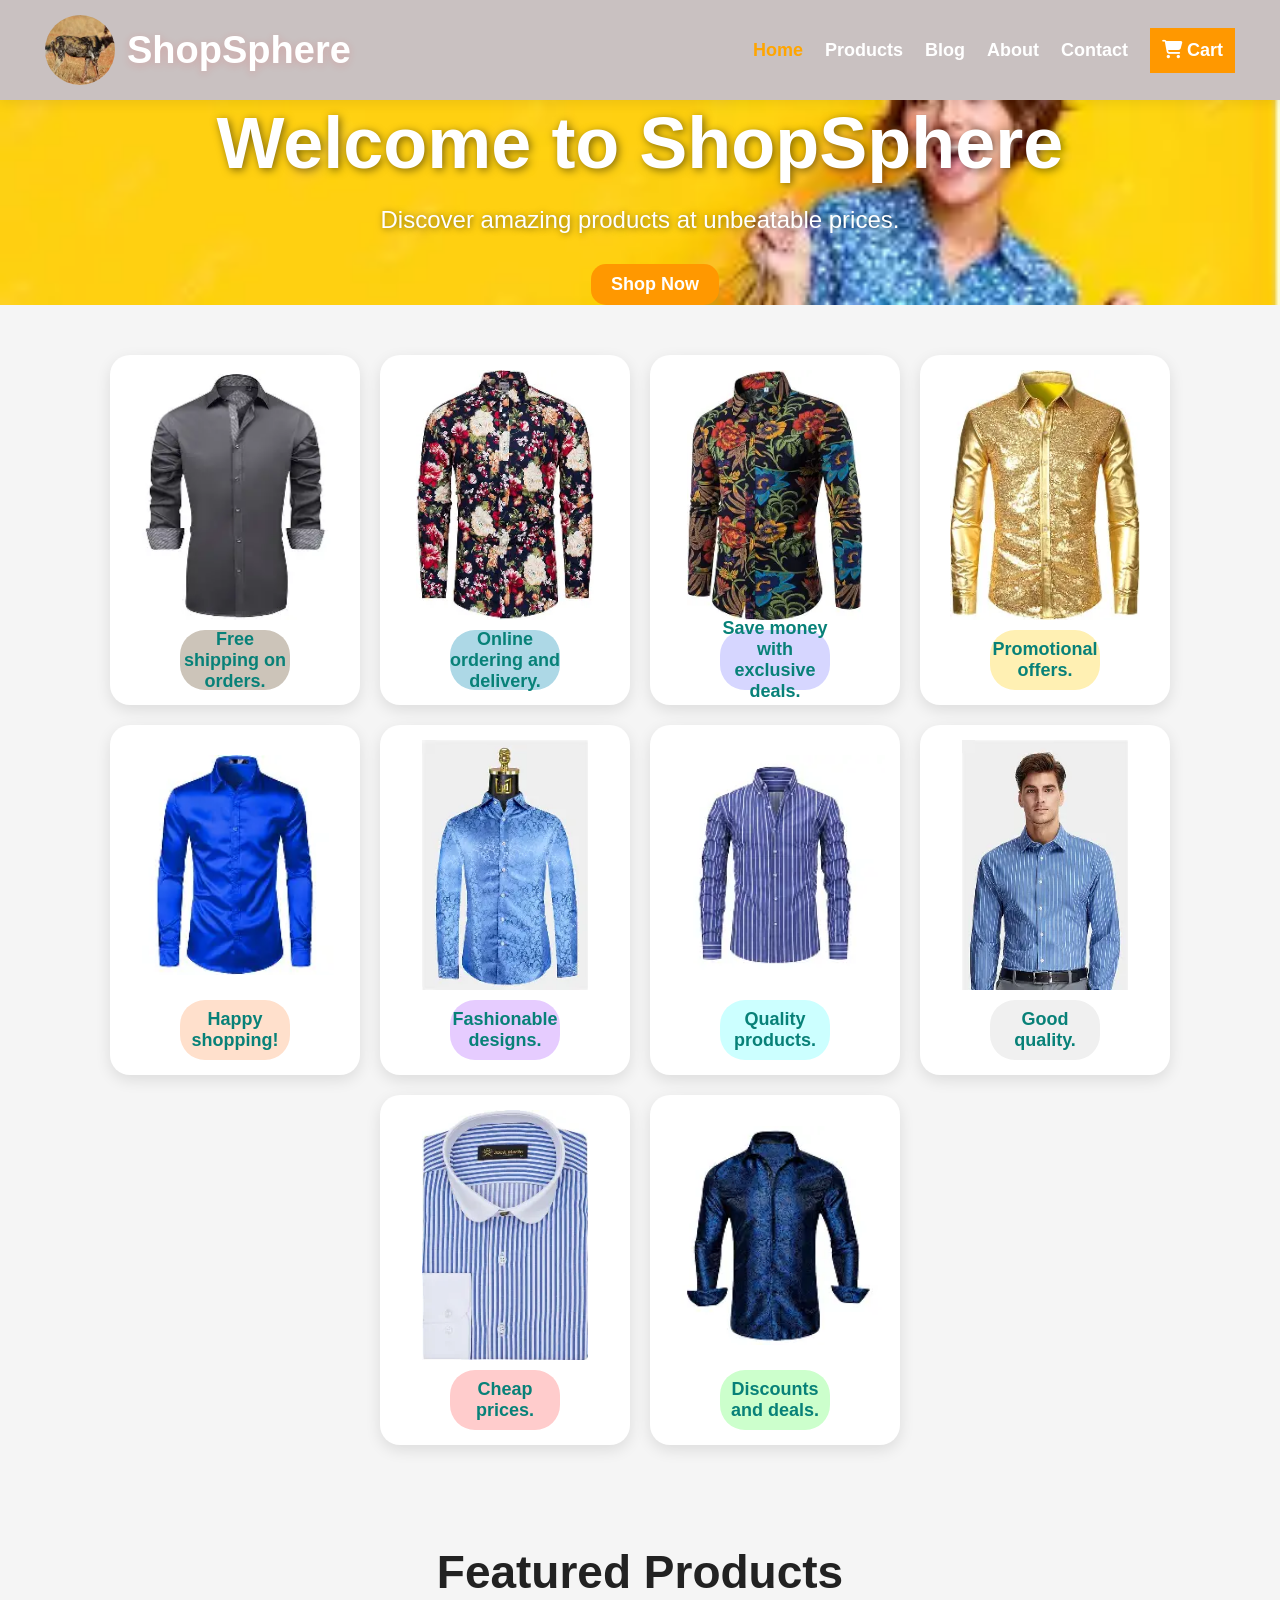
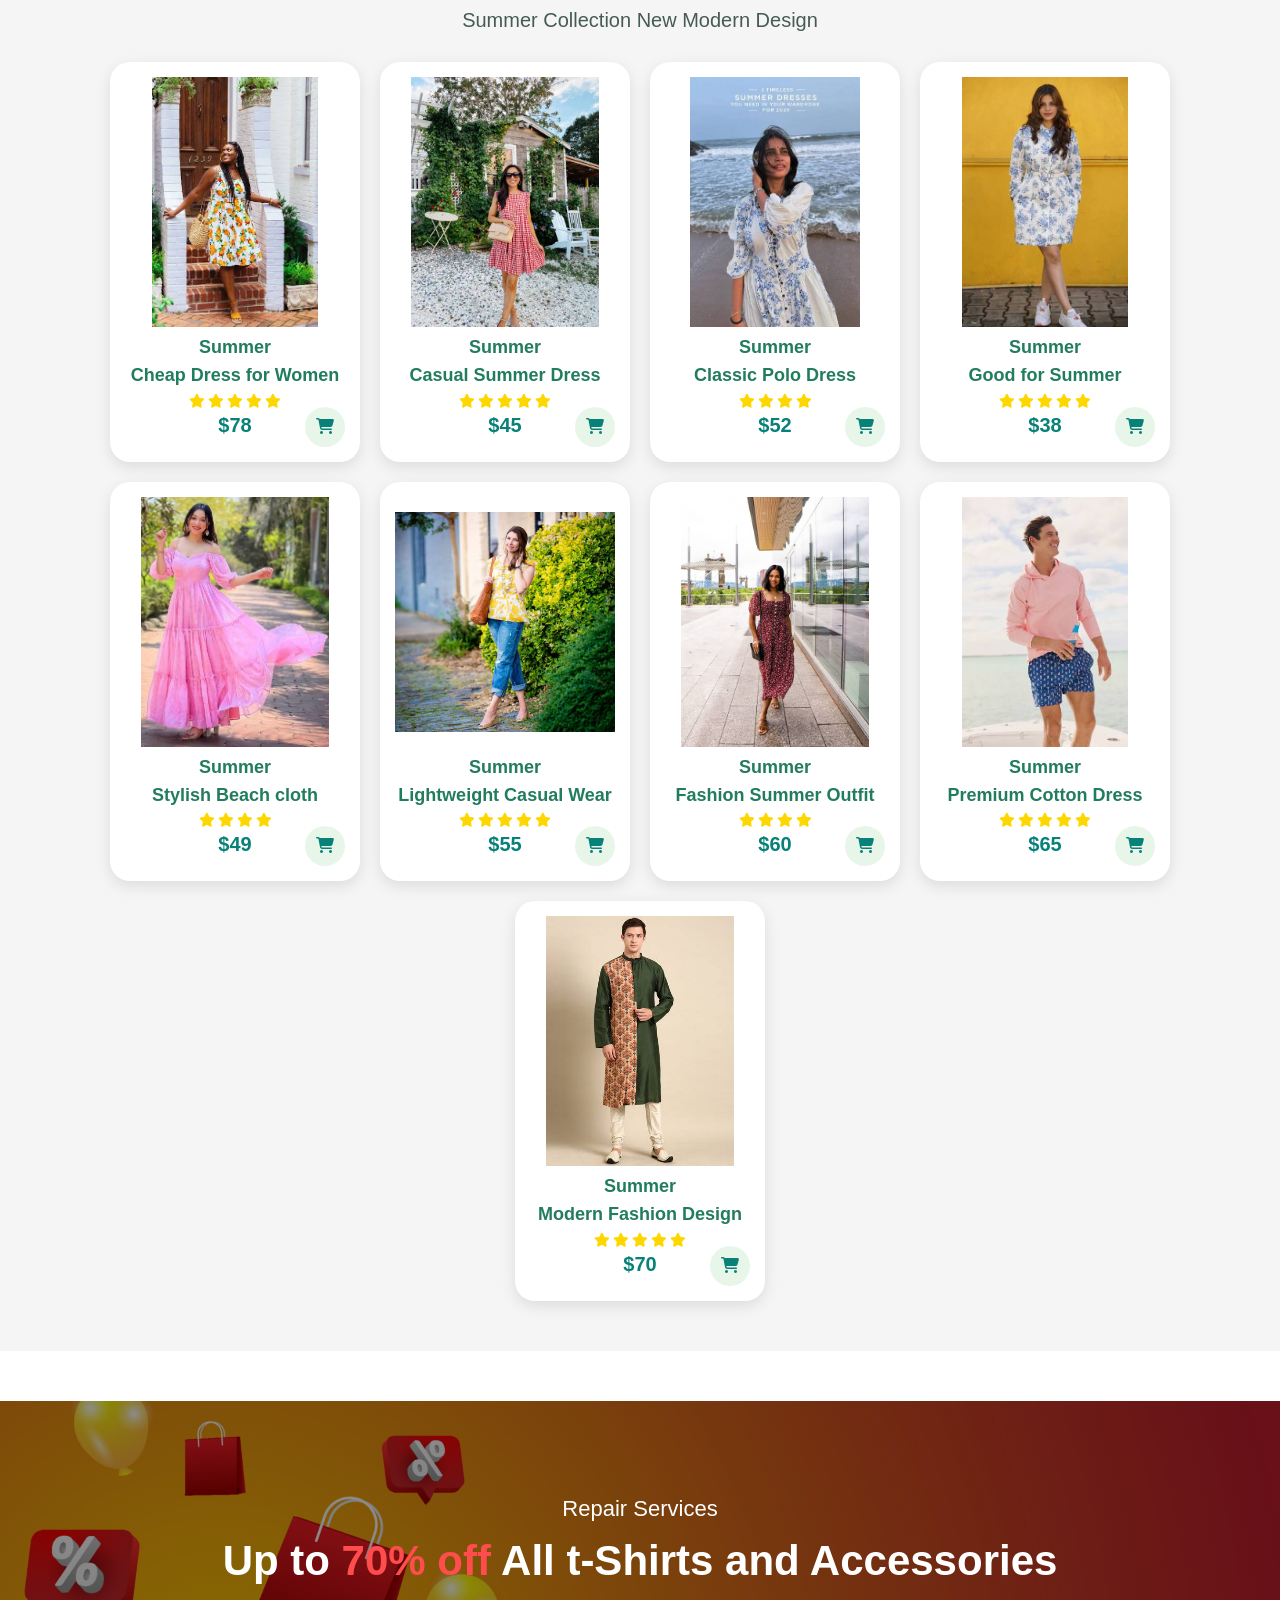
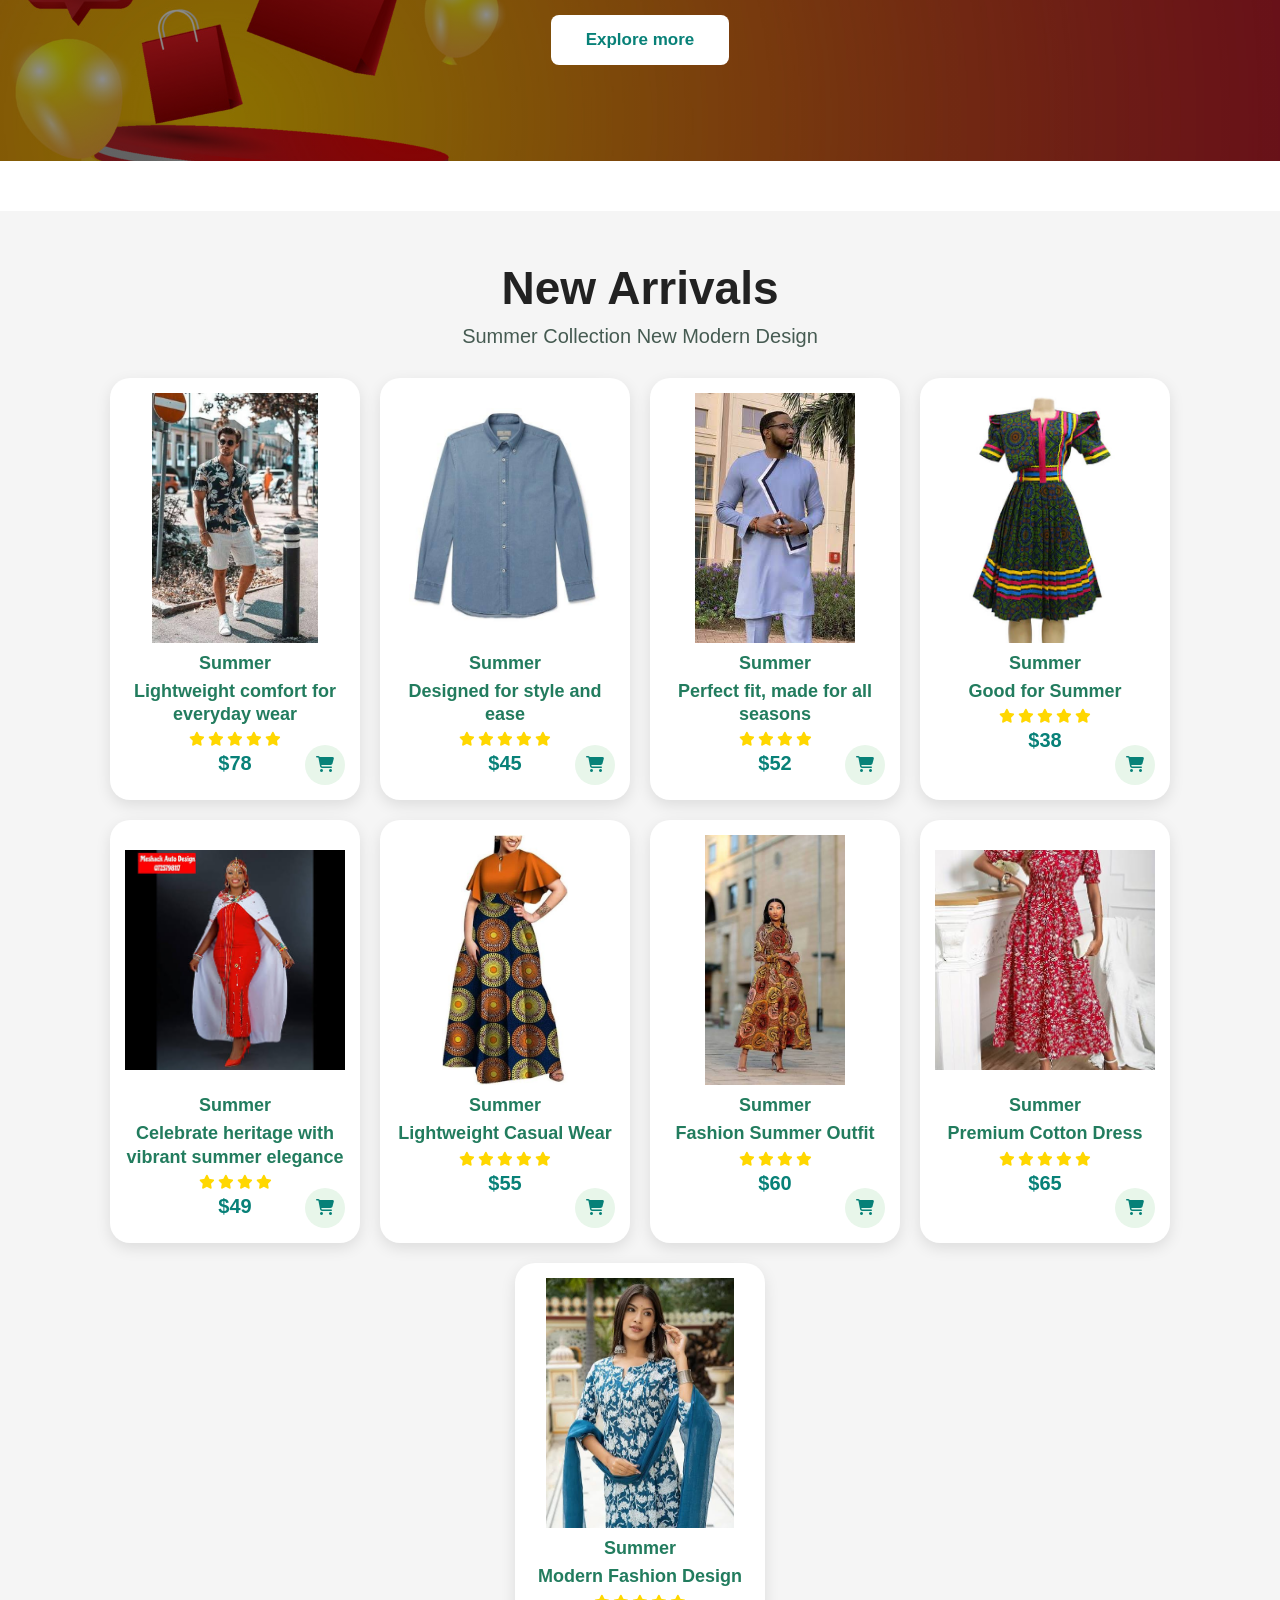
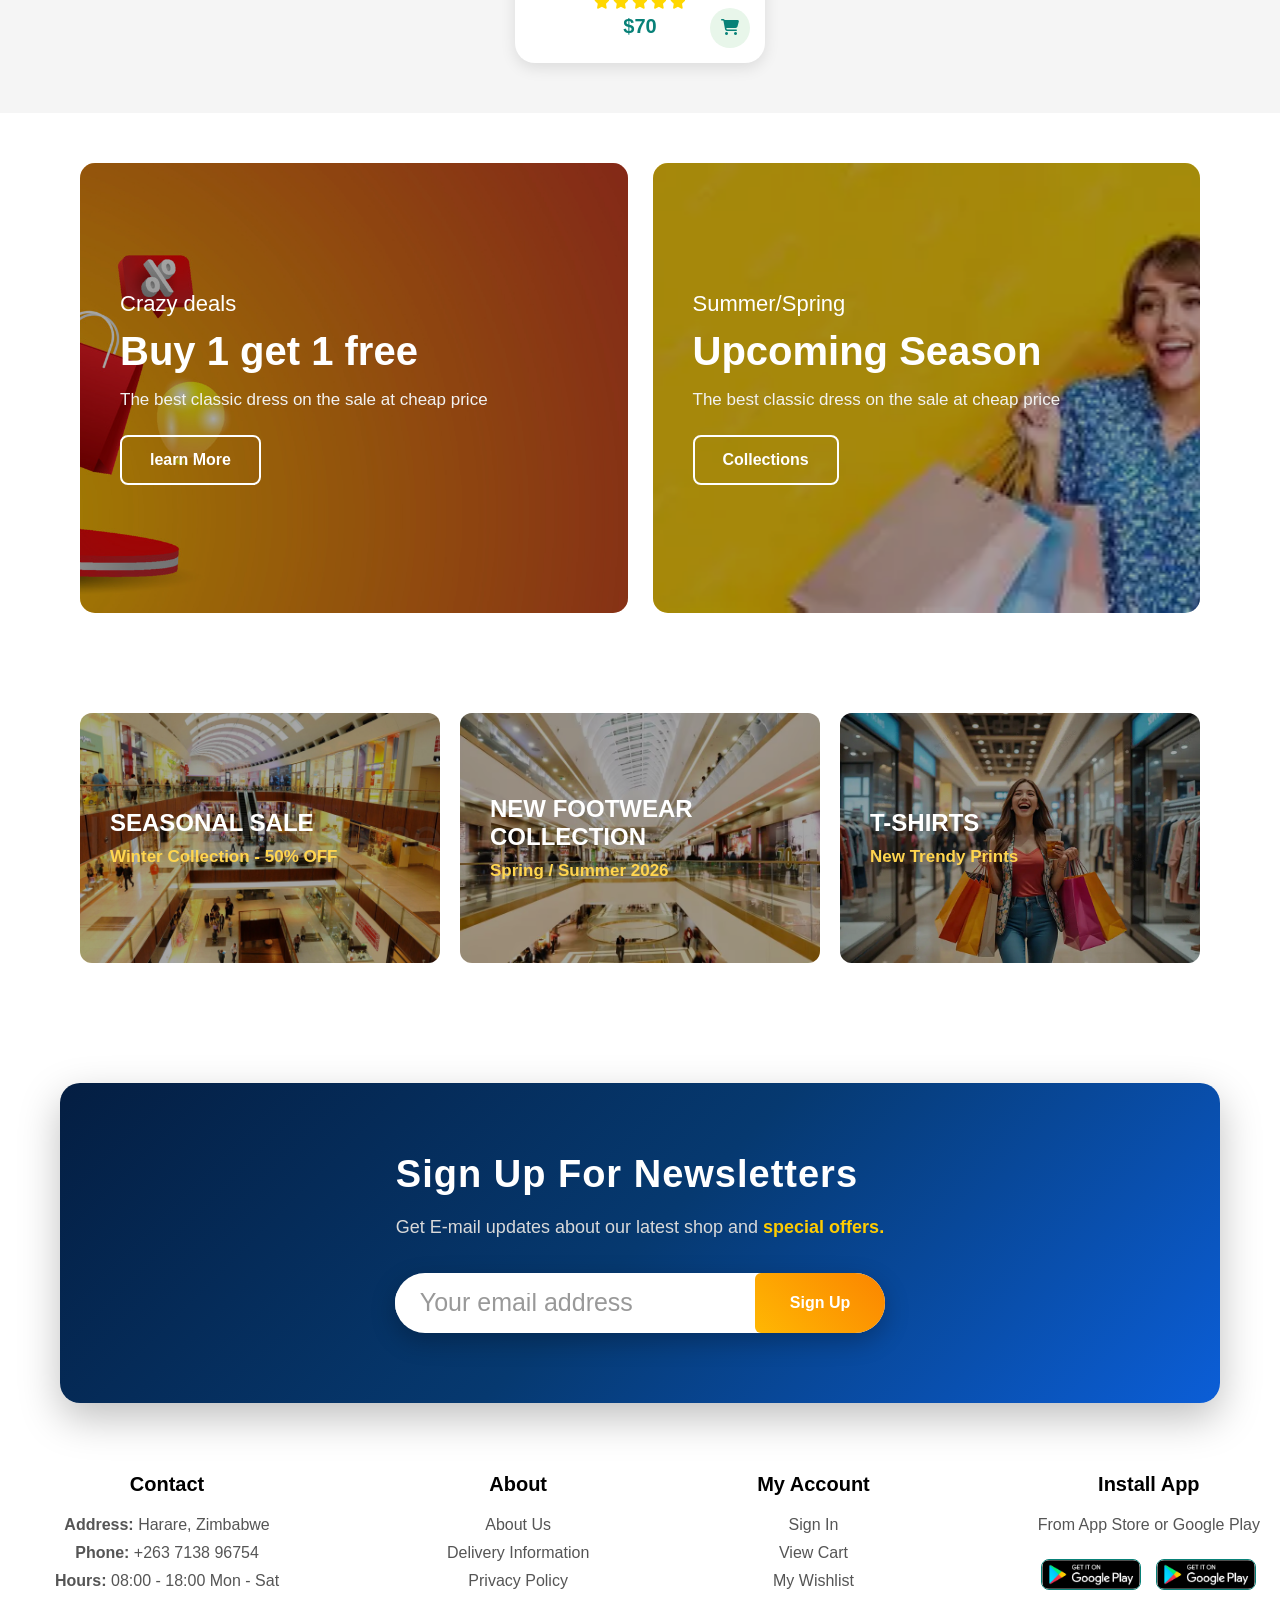
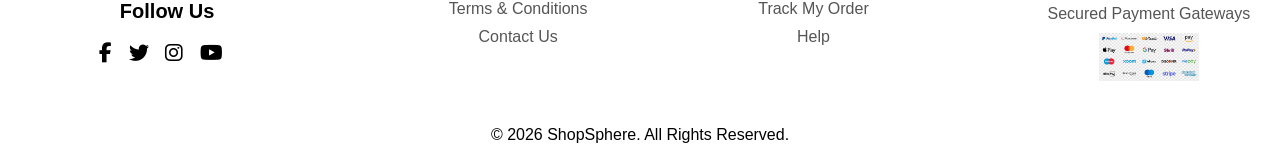
<file: index.html>
<!DOCTYPE html>
<html lang="en">
<head>
    <meta charset="UTF-8">
    <meta name="viewport" content="width=device-width, initial-scale=1.0">

    <title>ShopSphere</title>

    <link rel="stylesheet" href="style.css">

    <!-- Font Awesome -->
    <link rel="stylesheet"
          href="https://cdnjs.cloudflare.com/ajax/libs/font-awesome/6.5.1/css/all.min.css">
</head>

<body>
    


<nav>

    <!-- Logo -->
    <div class="logo">
        <img src="images/image1.png" alt="Shop Logo">
        <span>ShopSphere</span>
    </div>

    <!-- Navigation Links -->
    <ul class="nav-links" id="navbar">

        <!-- Close Button -->
        <li id="close">&times;</li>

        <li><a href="index.html" class="active">Home</a></li>
        <li><a href="shop.html">Products</a></li>
        <li><a href="blog.html">Blog</a></li>
        <li><a href="about.html">About</a></li>
        <li><a href="contact.html">Contact</a></li>

        <!-- Cart -->
        <li>
            <a href="cart.html" class="cart-btn">
                <i class="fas fa-shopping-cart"></i> Cart
            </a>
        </li>

    </ul>

    <!-- Mobile Menu Button -->
    <div class="menu-btn">
        <i class="fas fa-bars" id="bar"></i>
    </div>

</nav>
 
<section id="hero">

    <h1>Welcome to ShopSphere</h1>

    <p>
        Discover amazing products at unbeatable prices.
    </p>

    <button>Shop Now</button>

</section> 

    <!-- Features Section -->
    <section id="feature" class="section-p1">

        <div class="fe-box">
            <img src="images/image3.jpg" alt="Feature Image">
            <h6>Free shipping on orders.</h6>
        </div>

        <div class="fe-box">
            <img src="images/image4.jpg" alt="Feature Image">
            <h6>Online ordering and delivery.</h6>
        </div>

        <div class="fe-box">
            <img src="images/image5.jpg" alt="Feature Image">
            <h6>Save money with exclusive deals.</h6>
        </div>

        <div class="fe-box">
            <img src="images/image6.jpg" alt="Feature Image">
            <h6>Promotional offers.</h6>
        </div>

        <div class="fe-box">
            <img src="images/image7.jpg" alt="Feature Image">
            <h6>Happy shopping!</h6>
        </div>

        <div class="fe-box">
            <img src="images/image8.jpg" alt="Feature Image">
            <h6>Fashionable designs.</h6>
        </div>

        <div class="fe-box">
            <img src="images/image9.jpg" alt="Feature Image">
            <h6>Quality products.</h6>
        </div>

        <div class="fe-box">
            <img src="images/image10.jpg" alt="Feature Image">
            <h6>Good quality.</h6>
        </div>

        <div class="fe-box">
            <img src="images/image11.jpg" alt="Feature Image">
            <h6>Cheap prices.</h6>
        </div>

        <div class="fe-box">
            <img src="images/image12.jpg" alt="Feature Image">
            <h6>Discounts and deals.</h6>
        </div>

    </section>









<section id="product1" class="section-p1">


    <h2>Featured Products</h2>
    <p>Summer Collection New Modern Design</p>

<div class="pro-container">

    <div class="pro"  onclick="window.location.href='sproduct.html';">
        <img src="images/image13.jpg" alt="Featured Product">

        <div class="des">
            <span>Summer</span>
            <h5>Cheap Dress for Women</h5>

            <div class="star">
                <i class="fas fa-star"></i>
                <i class="fas fa-star"></i>
                <i class="fas fa-star"></i>
                <i class="fas fa-star"></i>
                <i class="fas fa-star"></i>
            </div>

            <h4>$78</h4>
        </div>

        <a href="#"><i class="fas fa-shopping-cart"></i></a>
    </div>

        <div class="pro">
            <img src="images/images14.jpg" alt="Product">
            <div class="des">
                <span>Summer</span>
                <h5>Casual Summer Dress</h5>
                <div class="star">
                    <i class="fas fa-star"></i><i class="fas fa-star"></i>
                    <i class="fas fa-star"></i><i class="fas fa-star"></i>
                    <i class="fas fa-star"></i>
                </div>
                <h4>$45</h4>
            </div>
            <a href="#"><i class="fas fa-shopping-cart"></i></a>
        </div>

        <div class="pro">
            <img src="images/images15.jpg" alt="Product">
            <div class="des">
                <span>Summer</span>
                <h5>Classic Polo Dress</h5>
                <div class="star">
                    <i class="fas fa-star"></i><i class="fas fa-star"></i>
                    <i class="fas fa-star"></i><i class="fas fa-star"></i>
                </div>
                <h4>$52</h4>
            </div>
            <a href="#"><i class="fas fa-shopping-cart"></i></a>
        </div>

        <div class="pro">
            <img src="images/images16.jpg" alt="Product">
            <div class="des">
                <span>Summer</span>
                <h5>Good for Summer</h5>
                <div class="star">
                    <i class="fas fa-star"></i><i class="fas fa-star"></i>
                    <i class="fas fa-star"></i><i class="fas fa-star"></i>
                    <i class="fas fa-star"></i>
                </div>
                <h4>$38</h4>
            </div>
            <a href="#"><i class="fas fa-shopping-cart"></i></a>
        </div>

        <div class="pro">
            <img src="images/images17.jpg" alt="Product">
            <div class="des">
                <span>Summer</span>
                <h5>Stylish Beach cloth</h5>
                <div class="star">
                    <i class="fas fa-star"></i><i class="fas fa-star"></i>
                    <i class="fas fa-star"></i><i class="fas fa-star"></i>
                </div>
                <h4>$49</h4>
            </div>
            <a href="#"><i class="fas fa-shopping-cart"></i></a>
        </div>

        <div class="pro">
            <img src="images/images18.jpg" alt="Product">
            <div class="des">
                <span>Summer</span>
                <h5>Lightweight Casual Wear</h5>
                <div class="star">
                    <i class="fas fa-star"></i><i class="fas fa-star"></i>
                    <i class="fas fa-star"></i><i class="fas fa-star"></i>
                    <i class="fas fa-star"></i>
                </div>
                <h4>$55</h4>
            </div>
            <a href="#"><i class="fas fa-shopping-cart"></i></a>
        </div>

        <div class="pro">
            <img src="images/images19.jpg" alt="Product">
            <div class="des">
                <span>Summer</span>
                <h5>Fashion Summer Outfit</h5>
                <div class="star">
                    <i class="fas fa-star"></i><i class="fas fa-star"></i>
                    <i class="fas fa-star"></i><i class="fas fa-star"></i>
                </div>
                <h4>$60</h4>
            </div>
            <a href="#"><i class="fas fa-shopping-cart"></i></a>
        </div>

        <div class="pro">
            <img src="images/images20.jpg" alt="Product">
            <div class="des">
                <span>Summer</span>
                <h5>Premium Cotton Dress</h5>
                <div class="star">
                    <i class="fas fa-star"></i><i class="fas fa-star"></i>
                    <i class="fas fa-star"></i><i class="fas fa-star"></i>
                    <i class="fas fa-star"></i>
                </div>
                <h4>$65</h4>
            </div>
            <a href="#"><i class="fas fa-shopping-cart"></i></a>
        </div>

        <div class="pro">
            <img src="images/images21.jpg" alt="Product">
            <div class="des">
                <span>Summer</span>
                <h5>Modern Fashion Design</h5>
                <div class="star">
                    <i class="fas fa-star"></i><i class="fas fa-star"></i>
                    <i class="fas fa-star"></i><i class="fas fa-star"></i>
                    <i class="fas fa-star"></i>
                </div>
                <h4>$70</h4>
            </div>
            <a href="#"><i class="fas fa-shopping-cart"></i></a>
        </div>

    </div>

</dv>
</section>

<section id="banner" class="section-p1">
    <h4>Repair Services</h4>
    <h2>Up to <span>70% off</span> All t-Shirts and Accessories</h2>
    <button class="normal">Explore more</button>
</section>

<section id="product2" class="section-p1">

    <h2>New Arrivals</h2>
    <p>Summer Collection New Modern Design</p>


    <div class="pro-container">
        <div class="pro">
            <img src="images/images22.jpg" alt="Featured Product">
            <div class="des">
                <span>Summer</span>
                <h5>Lightweight comfort for everyday wear</h5>
                <div class="star">
                    <i class="fas fa-star"></i><i class="fas fa-star"></i>
                    <i class="fas fa-star"></i><i class="fas fa-star"></i>
                    <i class="fas fa-star"></i>
                </div>
                <h4>$78</h4>
            </div>
            <a href="#"><i class="fas fa-shopping-cart"></i></a>
        </div>

        <div class="pro">
            <img src="images/images23.jpg" alt="Product">
            <div class="des">
                <span>Summer</span>
                <h5>Designed for style and ease</h5>
                <div class="star">
                    <i class="fas fa-star"></i><i class="fas fa-star"></i>
                    <i class="fas fa-star"></i><i class="fas fa-star"></i>
                    <i class="fas fa-star"></i>
                </div>
                <h4>$45</h4>
            </div>
            <a href="#"><i class="fas fa-shopping-cart"></i></a>
        </div>

        <div class="pro">
            <img src="images/images24.jpg" alt="Product">
            <div class="des">
                <span>Summer</span>
                <h5>Perfect fit, made for all seasons</h5>
                <div class="star">
                    <i class="fas fa-star"></i><i class="fas fa-star"></i>
                    <i class="fas fa-star"></i><i class="fas fa-star"></i>
                </div>
                <h4>$52</h4>
            </div>
            <a href="#"><i class="fas fa-shopping-cart"></i></a>
        </div>

        <div class="pro">
            <img src="images/images30.jpg" alt="Product">
            <div class="des">
                <span>Summer</span>
                <h5>Good for Summer</h5>
                <div class="star">
                    <i class="fas fa-star"></i><i class="fas fa-star"></i>
                    <i class="fas fa-star"></i><i class="fas fa-star"></i>
                    <i class="fas fa-star"></i>
                </div>
                <h4>$38</h4>
            </div>
            <a href="#"><i class="fas fa-shopping-cart"></i></a>
        </div>

        <div class="pro">
            <img src="images/images32.jpg" alt="Product">
            <div class="des">
                <span>Summer</span>
                <h5>Celebrate heritage with vibrant summer elegance</h5>
                <div class="star">
                    <i class="fas fa-star"></i><i class="fas fa-star"></i>
                    <i class="fas fa-star"></i><i class="fas fa-star"></i>
                </div>
                <h4>$49</h4>
            </div>
            <a href="#"><i class="fas fa-shopping-cart"></i></a>
        </div>

        <div class="pro">
            <img src="images/images28.jpg" alt="Product">
            <div class="des">
                <span>Summer</span>
                <h5>Lightweight Casual Wear</h5>
                <div class="star">
                    <i class="fas fa-star"></i><i class="fas fa-star"></i>
                    <i class="fas fa-star"></i><i class="fas fa-star"></i>
                    <i class="fas fa-star"></i>
                </div>
                <h4>$55</h4>
            </div>
            <a href="#"><i class="fas fa-shopping-cart"></i></a>
        </div>

        <div class="pro">
            <img src="images/images29.jpg" alt="Product">
            <div class="des">
                <span>Summer</span>
                <h5>Fashion Summer Outfit</h5>
                <div class="star">
                    <i class="fas fa-star"></i><i class="fas fa-star"></i>
                    <i class="fas fa-star"></i><i class="fas fa-star"></i>
                </div>
                <h4>$60</h4>
            </div>
            <a href="#"><i class="fas fa-shopping-cart"></i></a>
        </div>

        <div class="pro">
            <img src="images/images27.jpg" alt="Product">
            <div class="des">
                <span>Summer</span>
                <h5>Premium Cotton Dress</h5>
                <div class="star">
                    <i class="fas fa-star"></i><i class="fas fa-star"></i>
                    <i class="fas fa-star"></i><i class="fas fa-star"></i>
                    <i class="fas fa-star"></i>
                </div>
                <h4>$65</h4>
            </div>
            <a href="#"><i class="fas fa-shopping-cart"></i></a>
        </div>

        <div class="pro">
            <img src="images/images26.jpg" alt="Product">
            <div class="des">
                <span>Summer</span>
                <h5>Modern Fashion Design</h5>
                <div class="star">
                    <i class="fas fa-star"></i><i class="fas fa-star"></i>
                    <i class="fas fa-star"></i><i class="fas fa-star"></i>
                    <i class="fas fa-star"></i>
                </div>
                <h4>$70</h4>
            </div>
            <a href="#"><i class="fas fa-shopping-cart"></i></a>
        </div>

    
</div>
</section>





<section id="sm-banner" class="section-p1">
    <div class="banner-box1">
        <h4>Crazy deals</h4>
       <h2>Buy 1 get 1 free</h2>
       <span>The best classic dress on the sale at cheap price</span>
       <button class="white">learn More</button>
    </div>
      <div class="banner-box2">
        <h4>Summer/Spring</h4>
       <h2>Upcoming Season</h2>
       <span>The best classic dress on the sale at cheap price</span>
       <button class="white">Collections</button>
    </div>
</section>







<section id="banner3" class="section-p1">

    <div class="banner-box">
        <h2>SEASONAL SALE</h2>
        <h3>Winter Collection - 50% OFF</h3>
    </div>

    <div class="banner-box">
        <h2>NEW FOOTWEAR COLLECTION</h2>
        <h3>Spring / Summer 2026</h3>
    </div>

    <div class="banner-box">
        <h2>T-SHIRTS</h2>
        <h3>New Trendy Prints</h3>
    </div>

</section>


<!-- Newsletter -->

<section id="newsletter">

    <div class="news-text">
        <h4>Sign Up For Newsletters</h4>
        <p>
            Get E-mail updates about our latest shop and
            <span>special offers.</span>
        </p>
    </div>

    <div class="form">
        <input type="email" placeholder="Your email address">

        <button class="normal">Sign Up</button>

    </div>

</section>

<!-- Footer -->

<footer class="section-p1">

    <div class="col">


        <h4>Contact</h4>

        <p><strong>Address:</strong> Harare, Zimbabwe</p>

        <p><strong>Phone:</strong> +263 7138 96754</p>

        <p><strong>Hours:</strong> 08:00 - 18:00 Mon - Sat</p>

        <div class="follow">

            <h4>Follow Us</h4>

            <div class="icon">

                <i class="fab fa-facebook-f"></i>

                <i class="fab fa-twitter"></i>

                <i class="fab fa-instagram"></i>

                <i class="fab fa-youtube"></i>

            </div>

        </div>

    </div>

    <div class="col">

        <h4>About</h4>

        <a href="#">About Us</a>

        <a href="#">Delivery Information</a>

        <a href="#">Privacy Policy</a>

        <a href="#">Terms & Conditions</a>

        <a href="#">Contact Us</a>

    </div>

    <div class="col">

        <h4>My Account</h4>

        <a href="#">Sign In</a>

        <a href="#">View Cart</a>

        <a href="#">My Wishlist</a>

        <a href="#">Track My Order</a>

        <a href="#">Help</a>

    </div>

    <div class="col install">

        <h4>Install App</h4>

        <p>From App Store or Google Play</p>

        <div class="row">

            <img src="images/app-store.png" alt="">

            <img src="images/google-play.png" alt="">

        </div>

        <p>Secured Payment Gateways</p>

        <img src="images/payments.jpg" alt="">

    </div>

</footer>

<div class="copyright">
    <p>© 2026 ShopSphere. All Rights Reserved.</p>
</div>


<script src="script.js"></script>
</body>
</html>
</file>
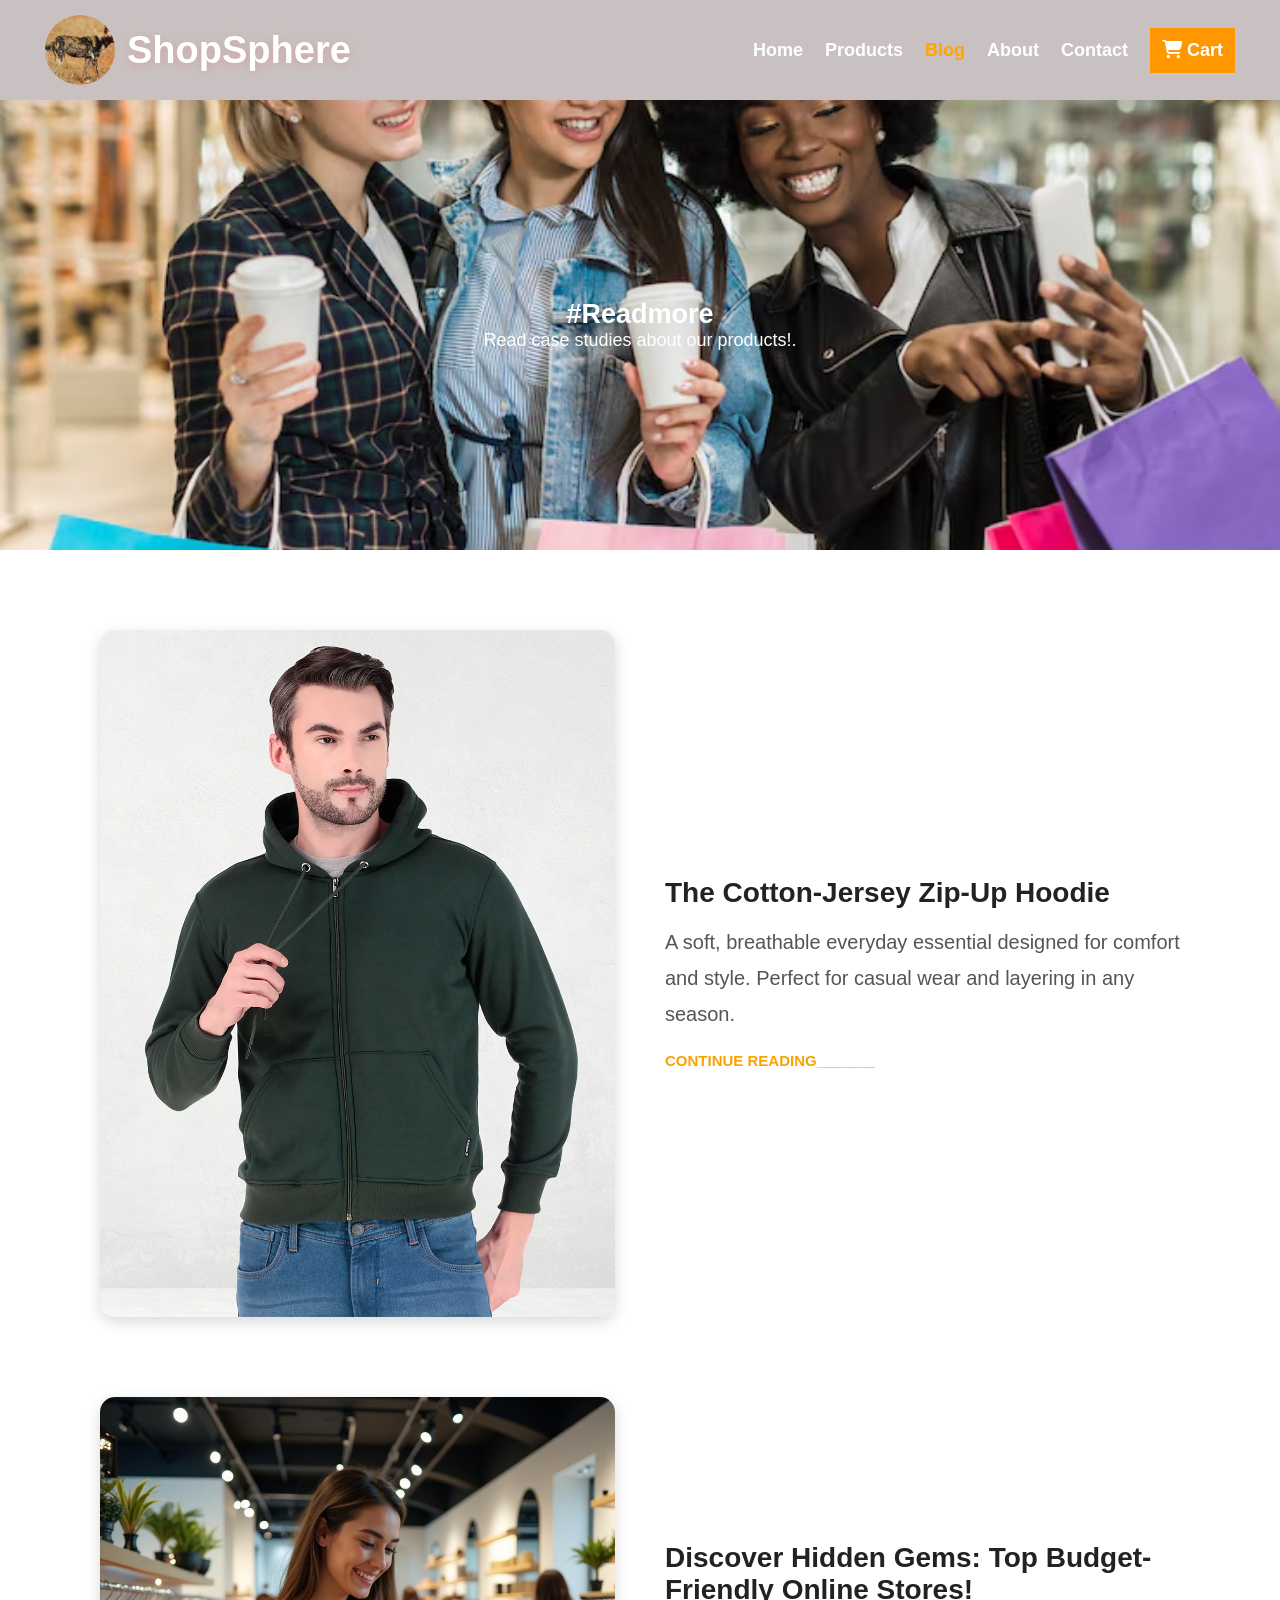
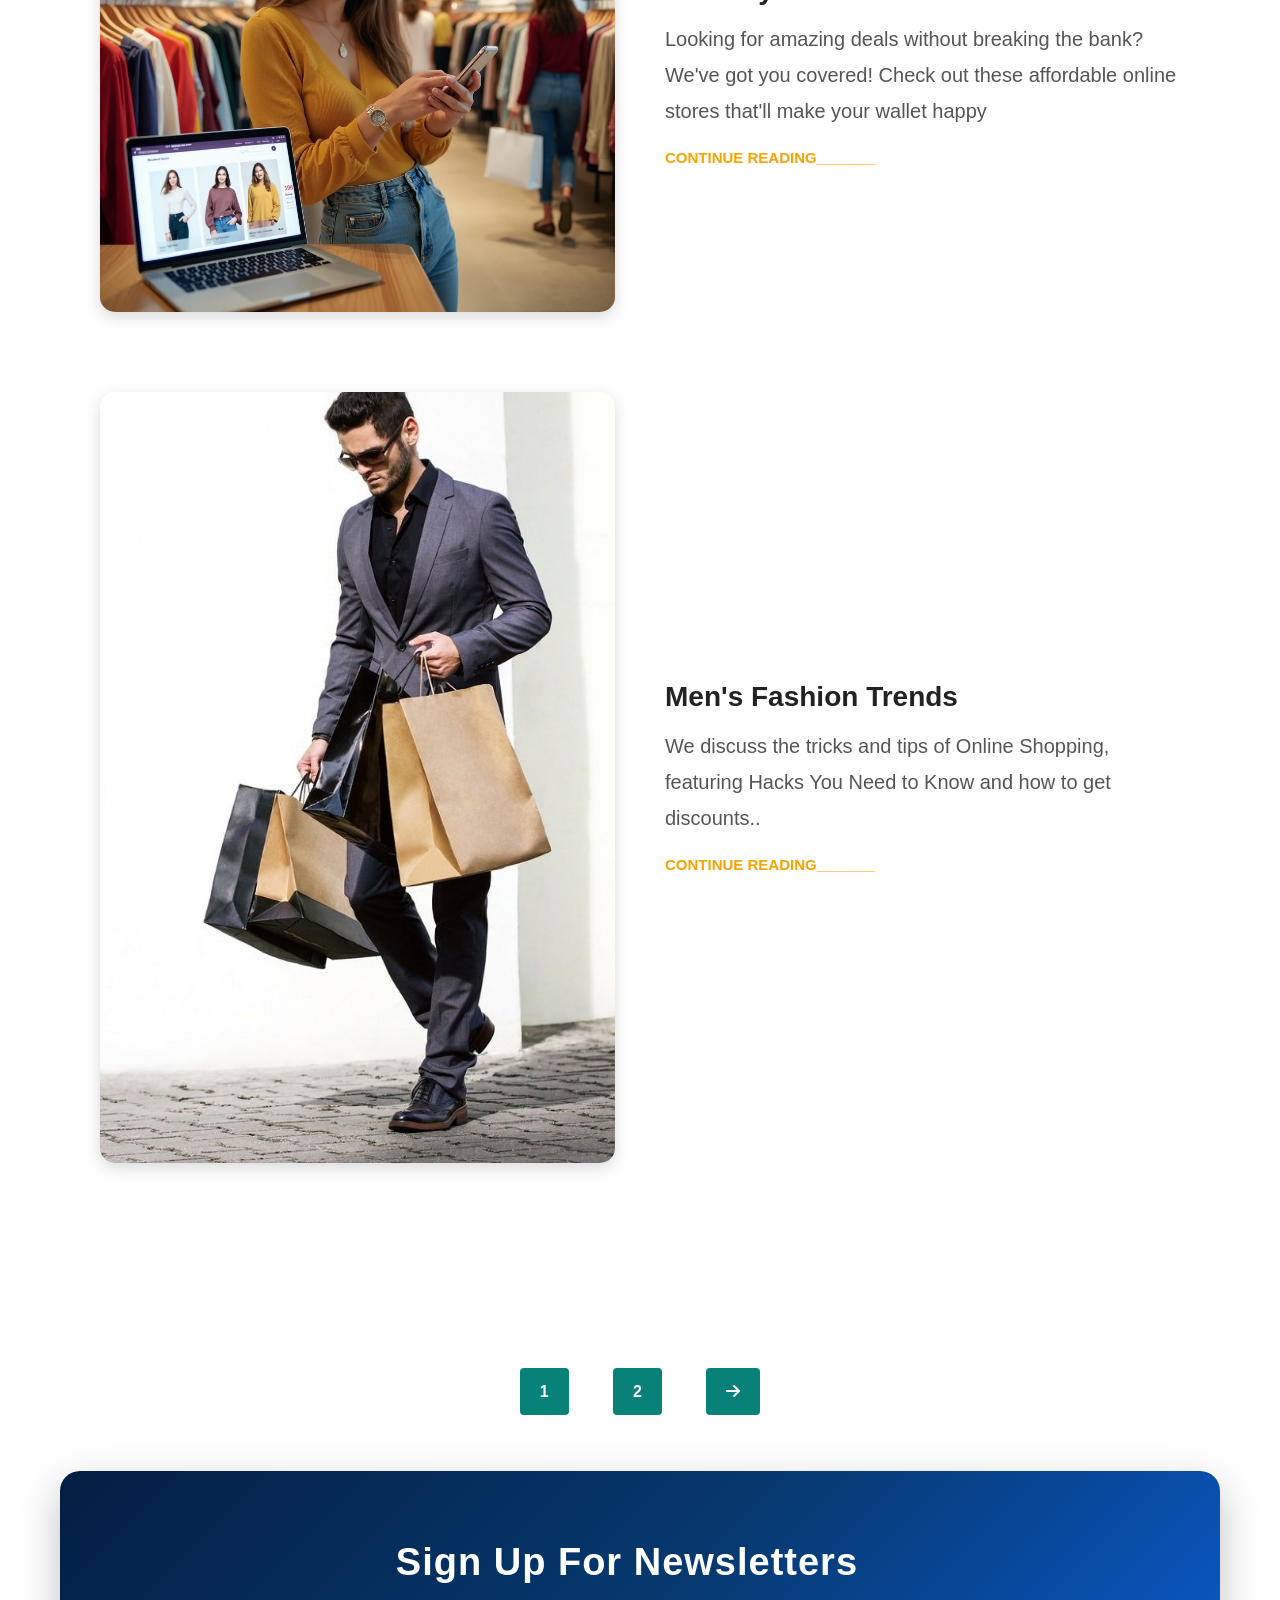
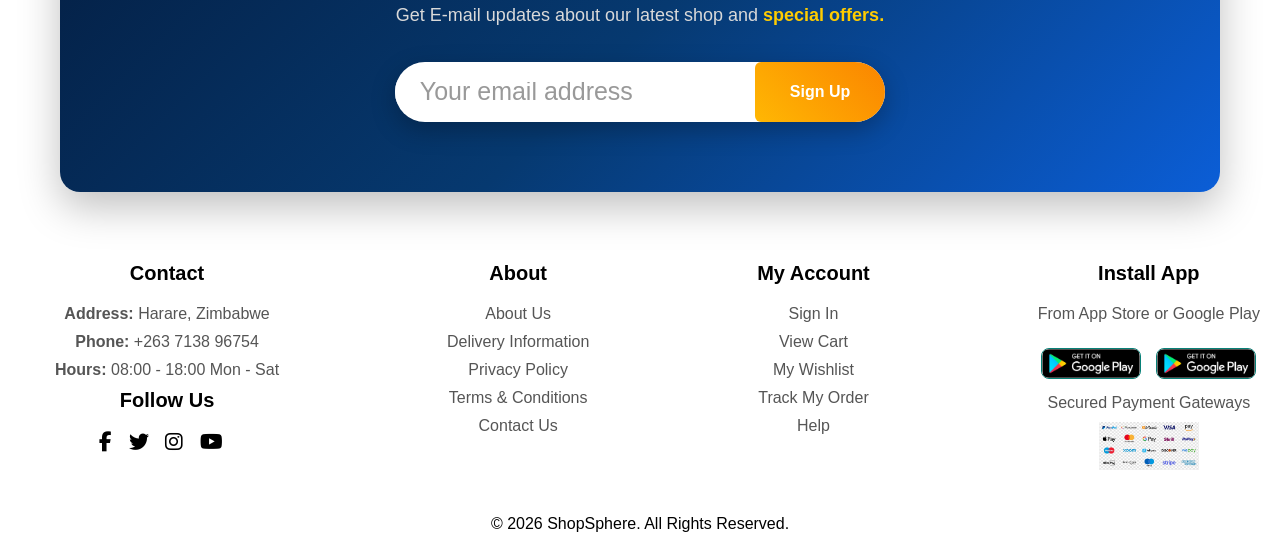
<file: blog.html>
<!DOCTYPE html>
<html lang="en">
<head>
    <meta charset="UTF-8">
    <meta name="viewport" content="width=device-width, initial-scale=1.0">

    <title>ShopSphere</title>

    <link rel="stylesheet" href="style.css">

    <!-- Font Awesome -->
    <link rel="stylesheet"
          href="https://cdnjs.cloudflare.com/ajax/libs/font-awesome/6.5.1/css/all.min.css">
</head>

<body>


<nav>

    <div class="logo">
        <img src="images/image1.png" alt="Shop Logo">
        <span>ShopSphere</span>
    </div>

    <ul class="nav-links" id="navbar">

        <!-- Close Button -->
        <li id="close">&times;</li>

        <li><a href="index.html">Home</a></li>
        <li><a href="shop.html">Products</a></li>
        <li><a href="blog.html" class="active">Blog</a></li>
        <li><a href="about.html">About</a></li>
        <li><a href="contact.html">Contact</a></li>

        <!-- Cart -->
        <li>
            <a href="cart.html" class="cart-btn">
                <i class="fas fa-shopping-cart"></i> Cart
            </a>
        </li>

    </ul>

    <!-- Mobile Menu Button -->
    <div class="menu-btn">
        <i class="fas fa-bars" id="bar"></i>
    </div>

</nav>
 

<!-- Hero section starts here -->

<section id="blog-header"  class="blog-header">

    <h1>#Readmore</h1>

    <p>
        Read case studies about our products!.
    </p>

</section>

<section id="blog">

    <div class="blog-box">
        <div class="blog-img">
            <img src="images/images39.jpg" alt="Cotton Jersey Hoodie">
        </div>

        <div class="blog-details">
            <h4>The Cotton-Jersey Zip-Up Hoodie</h4>
            <p>
                A soft, breathable everyday essential designed for comfort and style.
                Perfect for casual wear and layering in any season.
            </p>
            <a href="#">CONTINUE READING_______</a>
        </div>
    </div>
        
    <div class="blog-box">
            <div class="blog-img">
                <img src="images/images40.jpg" alt="Cotton Jersey Hoodie">
            </div>
            
        <div class="blog-details">
            <h4>Discover Hidden Gems: Top Budget-Friendly Online Stores!</h4>
            <p>
                Looking for amazing deals without breaking the bank? 
                We've got you covered! Check out these affordable 
                online stores that'll make your wallet happy
            </p>
            <a href="#">CONTINUE READING_______</a>

        </div>
    </div>
      <div class="blog-box">
            <div class="blog-img">
                <img src="images/images41.jpg" alt="Cotton Jersey Hoodie">
            </div>
            
        <div class="blog-details">
            <h4>Men's Fashion Trends</h4>
            <p>
               We discuss the tricks and tips of Online Shopping,
                featuring Hacks You Need to Know and how to get discounts..
            </p>
            <a href="#">CONTINUE READING_______</a>

        </div>
    </div>
</section>


<!-- Pagination -->
<section id="pagination" class="section-p1">

    <a href="#">1</a>
    <a href="#">2</a>
    <a href="#">
        <i class="fa-solid fa-arrow-right"></i>
    </a>

</section>

<!-- Newsletter -->
<section id="newsletter">

    <div class="news-text">
        <h4>Sign Up For Newsletters</h4>
        <p>
            Get E-mail updates about our latest shop and
            <span>special offers.</span>
        </p>
    </div>

    <div class="form">
        <input type="email" placeholder="Your email address">
        <button class="normal">Sign Up</button>
    </div>

</section>

<footer class="section-p1">

    <div class="col">


        <h4>Contact</h4>

        <p><strong>Address:</strong> Harare, Zimbabwe</p>

        <p><strong>Phone:</strong> +263 7138 96754</p>

        <p><strong>Hours:</strong> 08:00 - 18:00 Mon - Sat</p>

        <div class="follow">

            <h4>Follow Us</h4>

            <div class="icon">

                <i class="fab fa-facebook-f"></i>

                <i class="fab fa-twitter"></i>

                <i class="fab fa-instagram"></i>

                <i class="fab fa-youtube"></i>

            </div>

        </div>

    </div>

    <div class="col">

        <h4>About</h4>

        <a href="#">About Us</a>

        <a href="#">Delivery Information</a>

        <a href="#">Privacy Policy</a>

        <a href="#">Terms & Conditions</a>

        <a href="#">Contact Us</a>

    </div>

    <div class="col">

        <h4>My Account</h4>

        <a href="#">Sign In</a>

        <a href="#">View Cart</a>

        <a href="#">My Wishlist</a>

        <a href="#">Track My Order</a>

        <a href="#">Help</a>

    </div>

    <div class="col install">

        <h4>Install App</h4>

        <p>From App Store or Google Play</p>

        <div class="row">

            <img src="images/app-store.png" alt="">

            <img src="images/google-play.png" alt="">

        </div>

        <p>Secured Payment Gateways</p>

        <img src="images/payments.jpg" alt="">

    </div>

</footer>

<div class="copyright">
    <p>© 2026 ShopSphere. All Rights Reserved.</p>
</div>


<script src="script.js"></script>
</body>
</html>
</file>
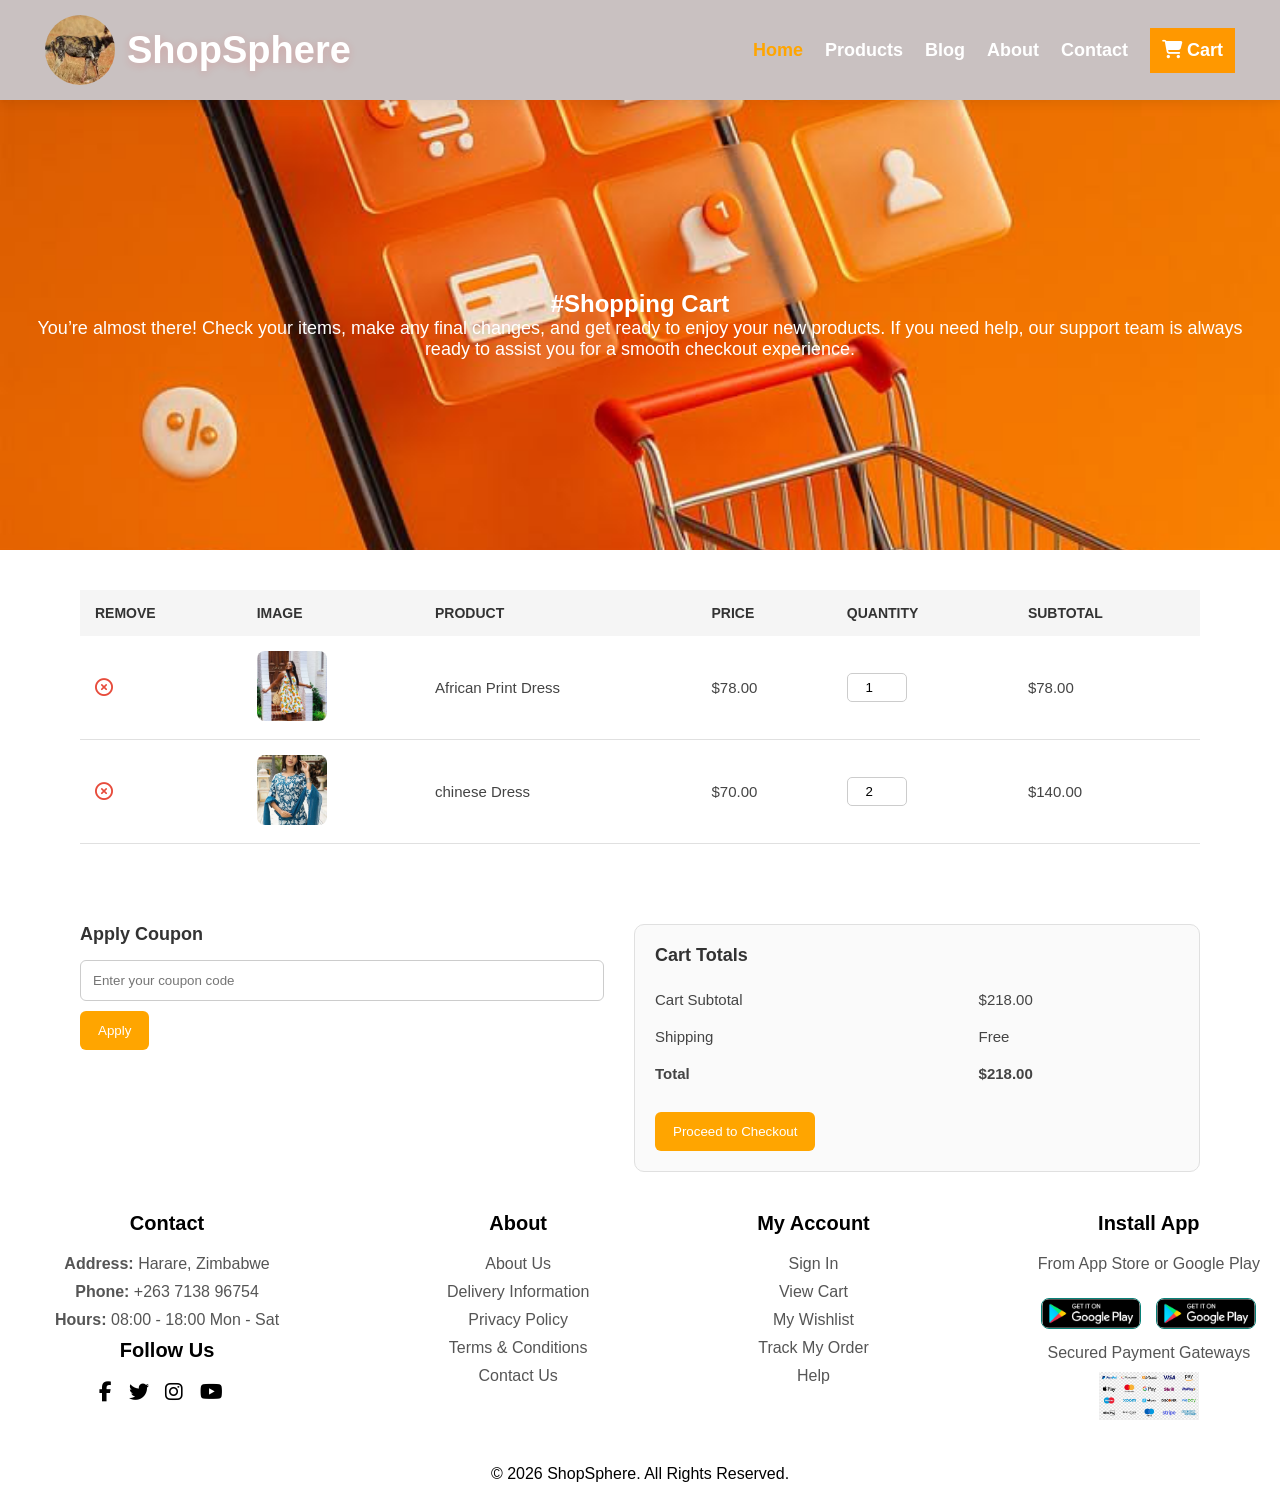
<file: cart.html>
<!DOCTYPE html>
<html lang="en">
<head>
    <meta charset="UTF-8">
    <meta name="viewport" content="width=device-width, initial-scale=1.0">

    <title>ShopSphere</title>

    <link rel="stylesheet" href="style.css">

    <!-- Font Awesome -->
    <link rel="stylesheet"
          href="https://cdnjs.cloudflare.com/ajax/libs/font-awesome/6.5.1/css/all.min.css">
</head>

<body>


<nav>

    <div class="logo">
        <img src="images/image1.png" alt="Shop Logo">
        <span>ShopSphere</span>
    </div>

    <ul class="nav-links" id="navbar">

        <!-- Close Button -->
        <li id="close">&times;</li>

        <!-- Navigation Links -->
        <li><a href="index.html" class="active">Home</a></li>
        <li><a href="shop.html">Products</a></li>
        <li><a href="blog.html">Blog</a></li>
        <li><a href="about.html">About</a></li>
        <li><a href="contact.html">Contact</a></li>

        <!-- Cart -->
        <li>
            <a href="cart.html" class="cart-btn">
                <i class="fas fa-shopping-cart"></i> Cart
            </a>
        </li>

    </ul>

    <!-- Mobile Menu Button -->
    <div class="menu-btn">
        <i class="fas fa-bars" id="bar"></i>
    </div>

</nav>
 

<section id="cart-header" class="cart-header">

    <h1>#Shopping Cart</h1>

    <p>
        You’re almost there! Check your items, make any final changes, and get ready to enjoy your new products. 
        If you need help, our support team is always ready to assist you for a smooth checkout experience.
    </p>

</section>

<section id="cart" class="section-p1">

    <table width="100%">
        <thead>
            <tr>
                <td>Remove</td>
                <td>Image</td>
                <td>Product</td>
                <td>Price</td>
                <td>Quantity</td>
                <td>Subtotal</td>
            </tr>
        </thead>

        <tbody>
            <tr>
                <td><a href="#"><i class="far fa-times-circle"></i></a></td>
                <td><img src="images/image13.jpg" alt=""></td>
                <td>African Print Dress</td>
                <td>$78.00</td>
                <td><input type="number" value="1"></td>
                <td>$78.00</td>
            </tr>

            <tr>
                <td><a href="#"><i class="far fa-times-circle"></i></a></td>
                <td><img src="images/images26.jpg" alt=""></td>
                <td>chinese Dress</td>
                <td>$70.00</td>
                <td><input type="number" value="2"></td>
                <td>$140.00</td>
            </tr>

        </tbody>

    </table>

</section>
  
<section id="cart-add" class="section-p1">

    <div id="coupon">
        <h3>Apply Coupon</h3>
        <input type="text" placeholder="Enter your coupon code">
        <button class="normal">Apply</button>
    </div>

    <div id="subtotal">
        <h3>Cart Totals</h3>
        <table>
            <tr>
                <td>Cart Subtotal</td>
                <td>$218.00</td>
            </tr>

            <tr>
                <td>Shipping</td>
                <td>Free</td>
            </tr>

            <tr>
                <td><strong>Total</strong></td>
                <td><strong>$218.00</strong></td>
            </tr>

        </table>

        <button class="normal">Proceed to Checkout</button>

    </div>

</section>

<footer class="section-p1">

    <div class="col">


        <h4>Contact</h4>

        <p><strong>Address:</strong> Harare, Zimbabwe</p>

        <p><strong>Phone:</strong> +263 7138 96754</p>

        <p><strong>Hours:</strong> 08:00 - 18:00 Mon - Sat</p>

        <div class="follow">

            <h4>Follow Us</h4>

            <div class="icon">

                <i class="fab fa-facebook-f"></i>

                <i class="fab fa-twitter"></i>

                <i class="fab fa-instagram"></i>

                <i class="fab fa-youtube"></i>

            </div>

        </div>

    </div>

    <div class="col">

        <h4>About</h4>

        <a href="#">About Us</a>

        <a href="#">Delivery Information</a>

        <a href="#">Privacy Policy</a>

        <a href="#">Terms & Conditions</a>

        <a href="#">Contact Us</a>

    </div>

    <div class="col">

        <h4>My Account</h4>

        <a href="#">Sign In</a>

        <a href="#">View Cart</a>

        <a href="#">My Wishlist</a>

        <a href="#">Track My Order</a>

        <a href="#">Help</a>

    </div>

    <div class="col install">

        <h4>Install App</h4>

        <p>From App Store or Google Play</p>

        <div class="row">

            <img src="images/app-store.png" alt="">

            <img src="images/google-play.png" alt="">

        </div>

        <p>Secured Payment Gateways</p>

        <img src="images/payments.jpg" alt="">

    </div>

</footer>

<div class="copyright">
    <p>© 2026 ShopSphere. All Rights Reserved.</p>
</div>


<script src="script.js"></script>
</body>
</html>
</file>
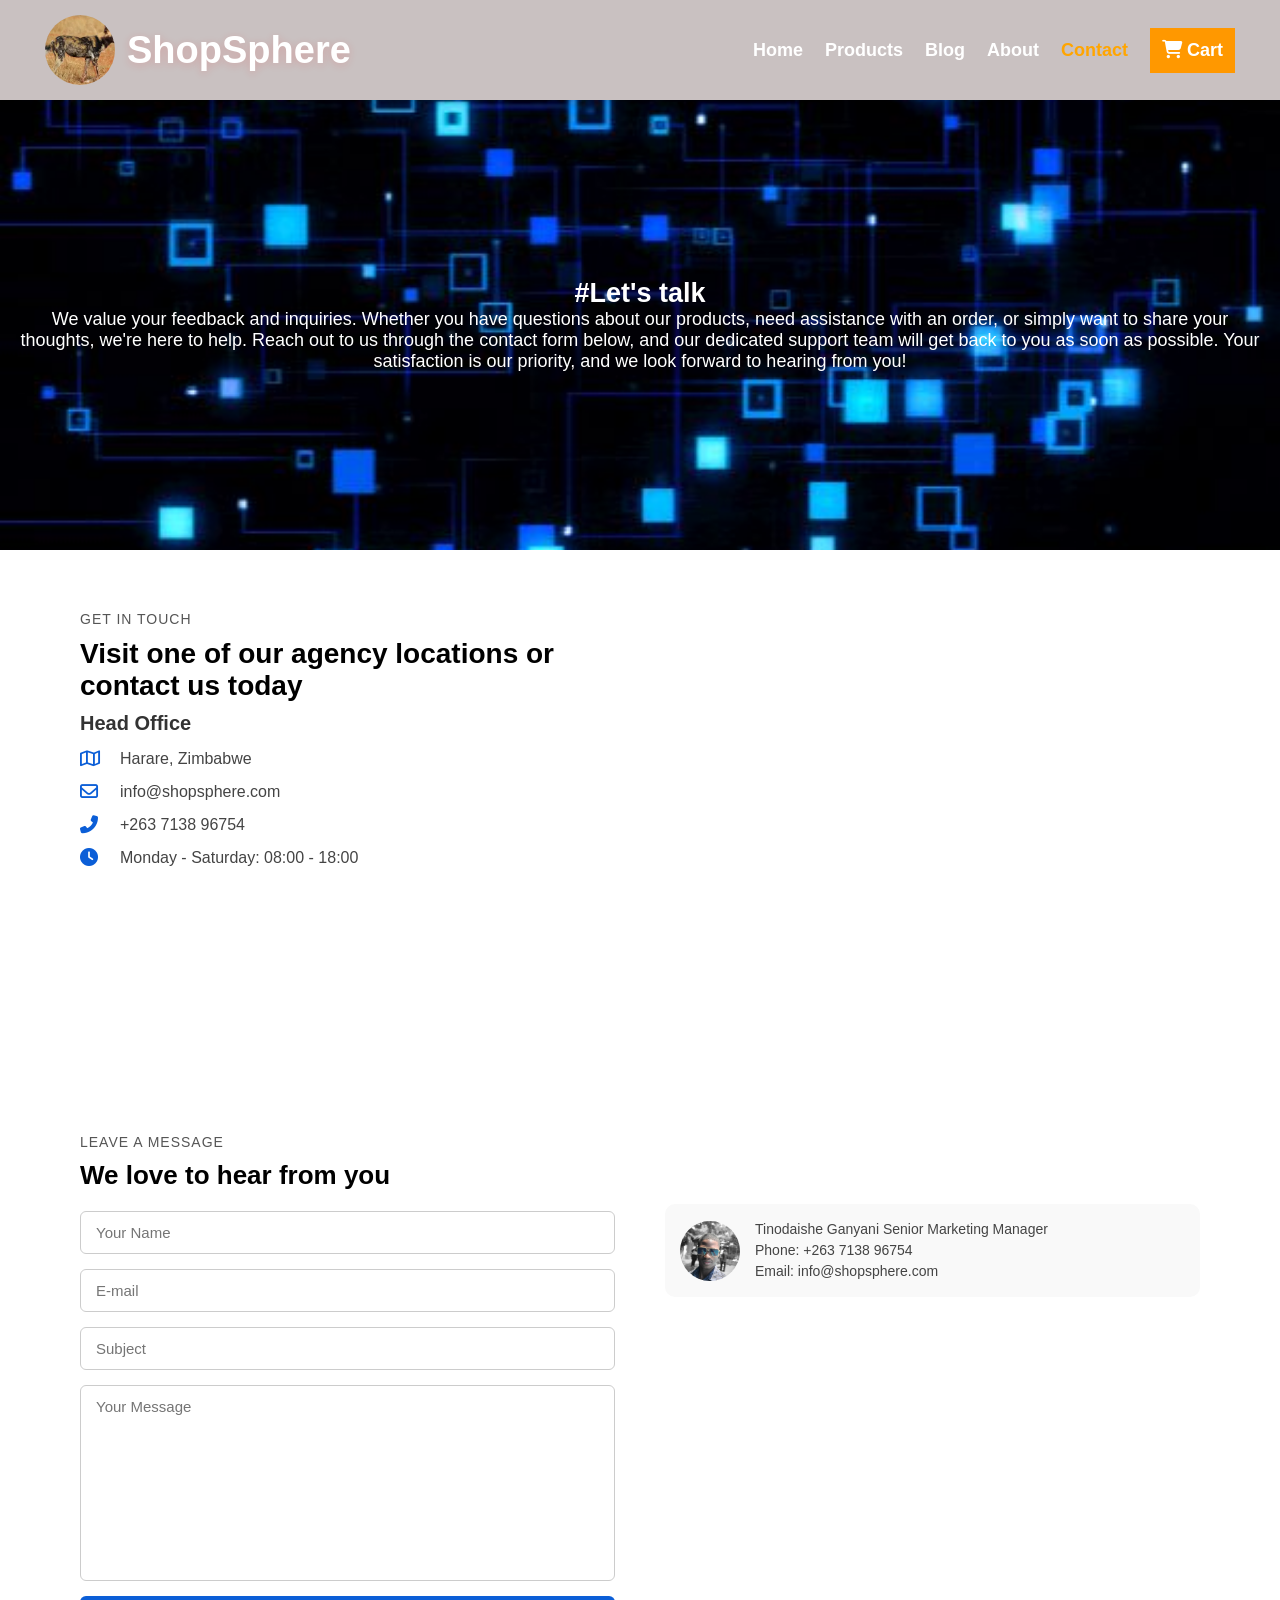
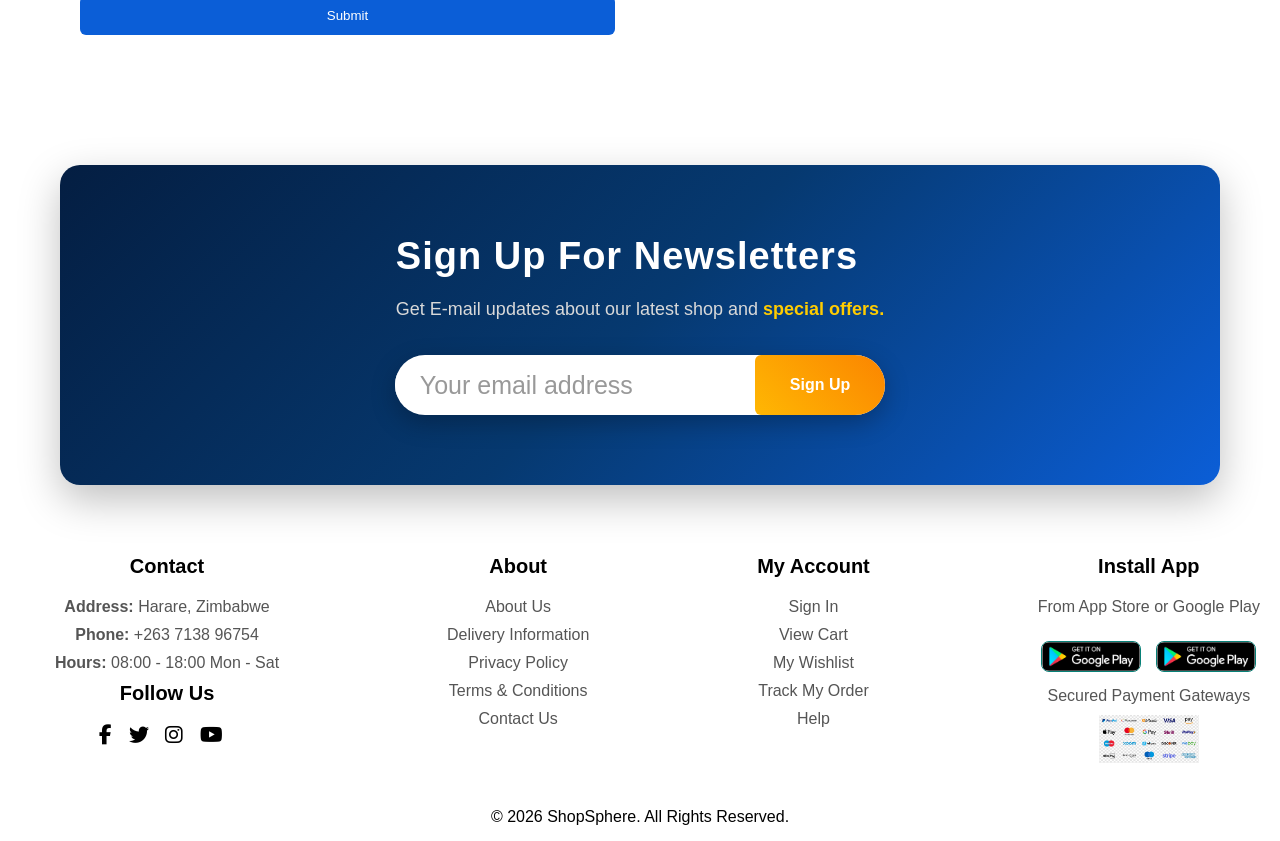
<file: contact.html>
<!DOCTYPE html>
<html lang="en">
<head>
    <meta charset="UTF-8">
    <meta name="viewport" content="width=device-width, initial-scale=1.0">

    <title>ShopSphere</title>

    <link rel="stylesheet" href="style.css">

    <!-- Font Awesome -->
    <link rel="stylesheet"
          href="https://cdnjs.cloudflare.com/ajax/libs/font-awesome/6.5.1/css/all.min.css">
</head>

<body>



<nav>

    <div class="logo">
        <img src="images/image1.png" alt="Shop Logo">
        <span>ShopSphere</span>
    </div>

    <ul class="nav-links" id="navbar">

        <!-- Close Button -->
        <li id="close">&times;</li>

        <!-- Navigation Links -->
        <li><a href="index.html">Home</a></li>
        <li><a href="shop.html">Products</a></li>
        <li><a href="blog.html">Blog</a></li>
        <li><a href="about.html">About</a></li>
        <li><a href="contact.html" class="active">Contact</a></li>

        <!-- Cart -->
        <li>
            <a href="cart.html" class="cart-btn">
                <i class="fas fa-shopping-cart"></i> Cart
            </a>
        </li>

    </ul>

    <!-- Mobile Menu Button -->
    <div class="menu-btn">
        <i class="fas fa-bars" id="bar"></i>
    </div>

</nav>
 

<section id="contact-header" class="contact-header">

    <h1>#Let's talk</h1>

    <p>
        We value your feedback and inquiries. Whether you have questions about our products,
        need assistance with an order, or simply want to share your thoughts, we're here to help.
        Reach out to us through the contact form below, and our dedicated support team will get
        back to you as soon as possible. Your satisfaction is our priority, and we look forward
        to hearing from you!
    </p>

</section>



<section id="contact-details" class="section-p1">

    <div class="details">

        <span>Get in Touch</span>
        <h2>Visit one of our agency locations or contact us today</h2>
        <h3>Head Office</h3>

        <ul>
            <li>
                <i class="far fa-map"></i>
                <p>Harare, Zimbabwe</p>
            </li>

            <li>
                <i class="far fa-envelope"></i>
                <p>info@shopsphere.com</p>
            </li>

            <li>
                <i class="fas fa-phone-alt"></i>
                <p>+263 7138 96754</p>
            </li>

            <li>
                <i class="fas fa-clock"></i>
                <p>Monday - Saturday: 08:00 - 18:00</p>
            </li>
        </ul>

    </div>

    <div class="map">
        <iframe 
            src="https://www.google.com/maps/embed?pb=!1m18!1m12!1m3!1d121551.01867512999!2d30.974457344597123!3d-17.816620339708322!2m3!1f0!2f0!3f0!3m2!1i1024!2i768!4f13.1!3m3!1m2!1s0x1931a4ee1bdddb35%3A0xa5143b9be5134f2f!2sHarare%2C%20Zimbabwe!5e0!3m2!1sen!2sin!4v1782907897492!5m2!1sen!2sin"
            allowfullscreen=""
            loading="lazy">
        </iframe>
    </div>

</section>

<section id="form-details">

    <form action="">
        <span>Leave a Message</span>
        <h2>We love to hear from you</h2>

        <input type="text" placeholder="Your Name">
        <input type="email" placeholder="E-mail">
        <input type="text" placeholder="Subject">
        <textarea name="" id="" cols="30" rows="10" placeholder="Your Message"></textarea>

        <button class="normal">Submit</button>

    </form>

    <div class="people">

        <div>
            <img src="images/images45.jpg" alt="">
            <p><span>Tinodaishe Ganyani</span> Senior Marketing Manager <br> Phone: +263 7138 96754 <br> Email: info@shopsphere.com</p>
        </div>

    </div>

</section>

<section id="newsletter">

    <div class="news-text">
        <h4>Sign Up For Newsletters</h4>
        <p>
            Get E-mail updates about our latest shop and
            <span>special offers.</span>
        </p>
    </div>

    <div class="form">
        <input type="email" placeholder="Your email address">

        <button class="normal">Sign Up</button>

    </div>

</section>

<footer class="section-p1">

    <div class="col">


        <h4>Contact</h4>

        <p><strong>Address:</strong> Harare, Zimbabwe</p>

        <p><strong>Phone:</strong> +263 7138 96754</p>

        <p><strong>Hours:</strong> 08:00 - 18:00 Mon - Sat</p>

        <div class="follow">

            <h4>Follow Us</h4>

            <div class="icon">

                <i class="fab fa-facebook-f"></i>

                <i class="fab fa-twitter"></i>

                <i class="fab fa-instagram"></i>

                <i class="fab fa-youtube"></i>

            </div>

        </div>

    </div>

    <div class="col">

        <h4>About</h4>

        <a href="#">About Us</a>

        <a href="#">Delivery Information</a>

        <a href="#">Privacy Policy</a>

        <a href="#">Terms & Conditions</a>

        <a href="#">Contact Us</a>

    </div>

    <div class="col">

        <h4>My Account</h4>

        <a href="#">Sign In</a>

        <a href="#">View Cart</a>

        <a href="#">My Wishlist</a>

        <a href="#">Track My Order</a>

        <a href="#">Help</a>

    </div>

    <div class="col install">

        <h4>Install App</h4>

        <p>From App Store or Google Play</p>

        <div class="row">

            <img src="images/app-store.png" alt="">

            <img src="images/google-play.png" alt="">

        </div>

        <p>Secured Payment Gateways</p>

        <img src="images/payments.jpg" alt="">

    </div>

</footer>

<div class="copyright">
    <p>© 2026 ShopSphere. All Rights Reserved.</p>
</div>


<script src="script.js"></script>
</body>
</html>
</file>
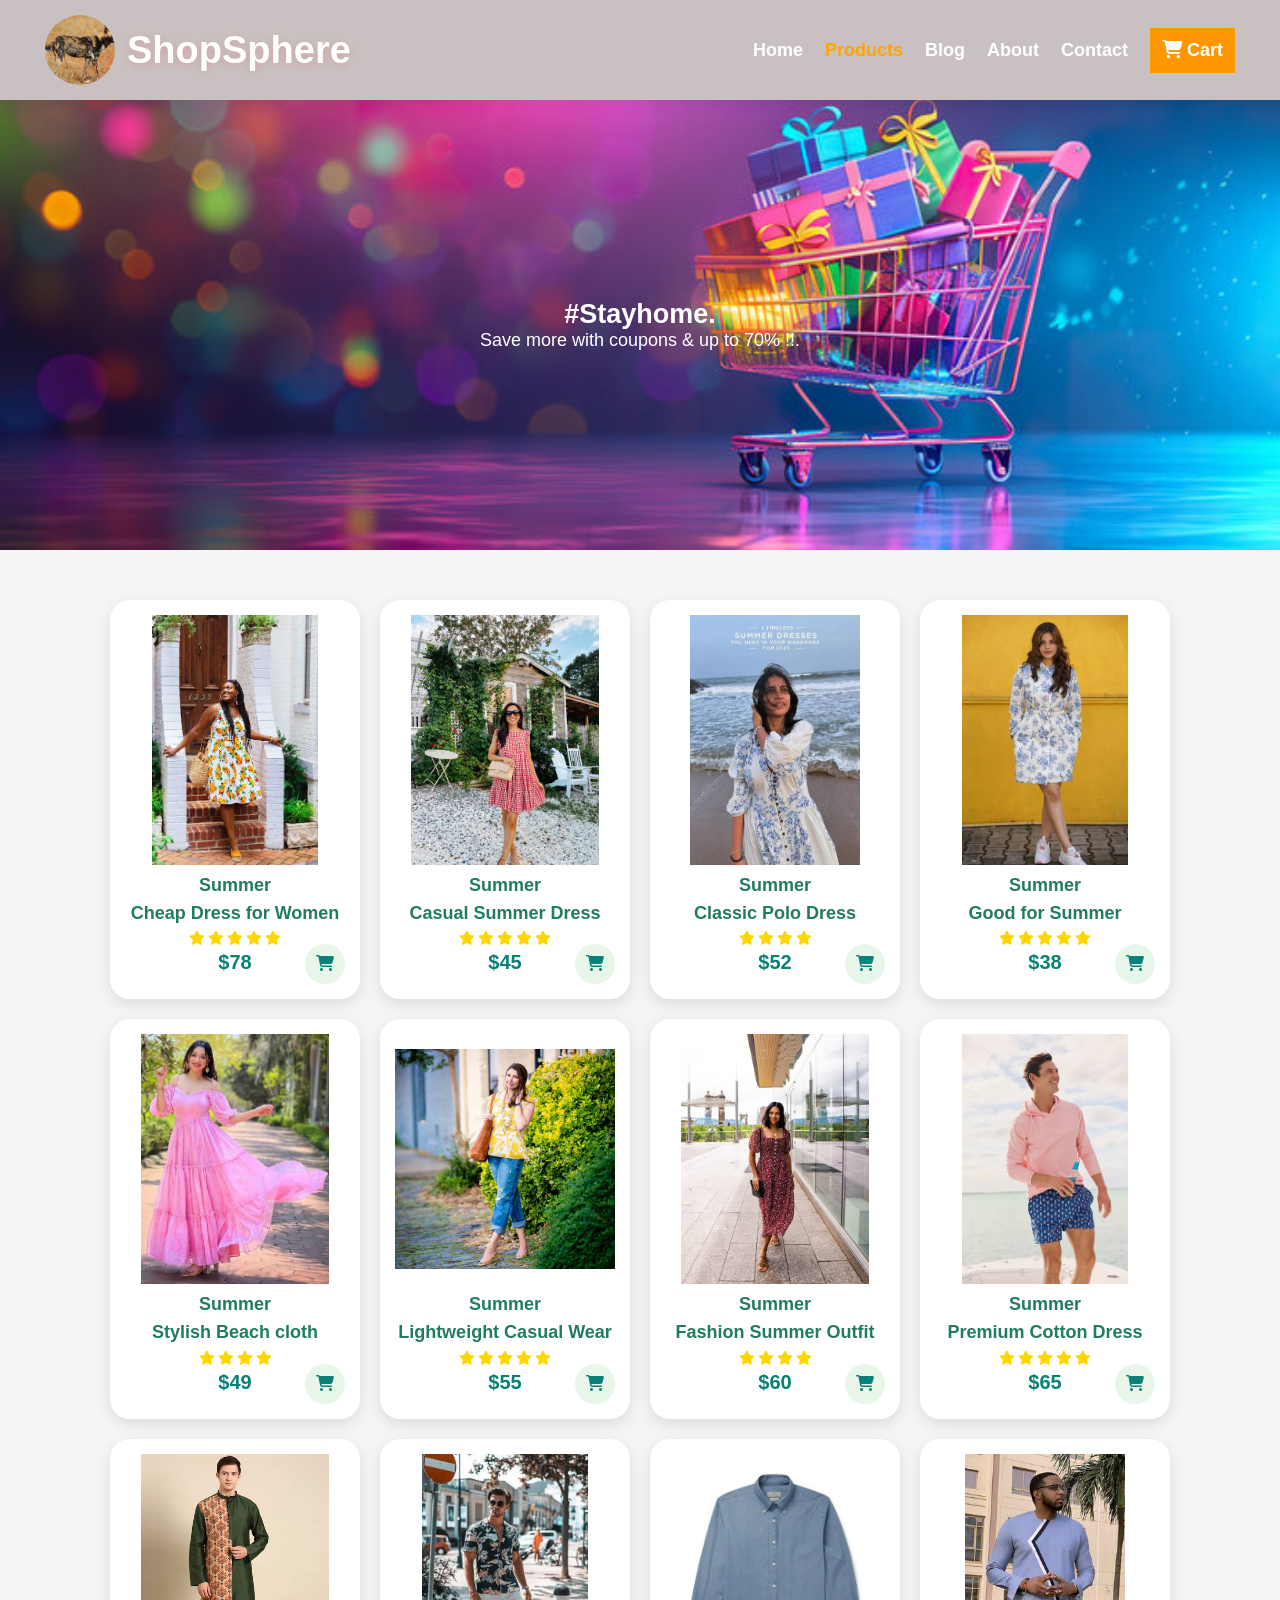
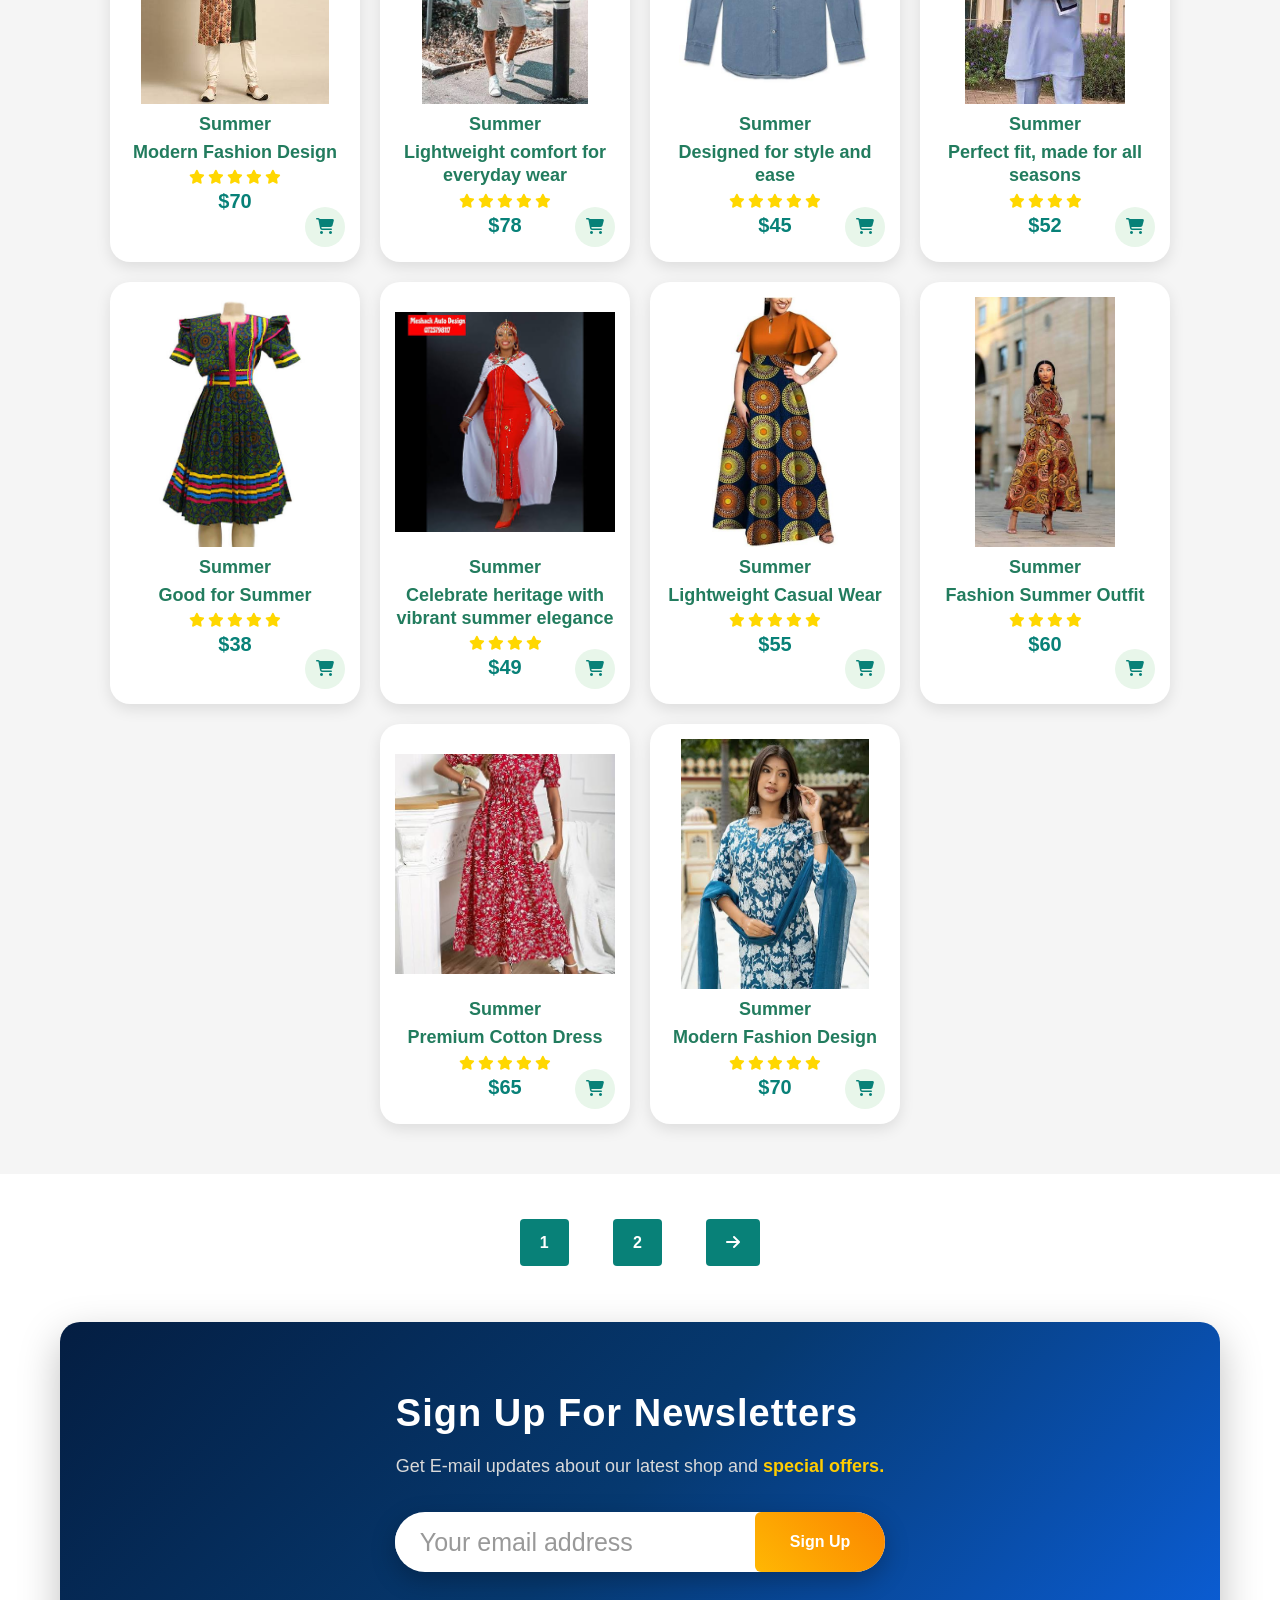
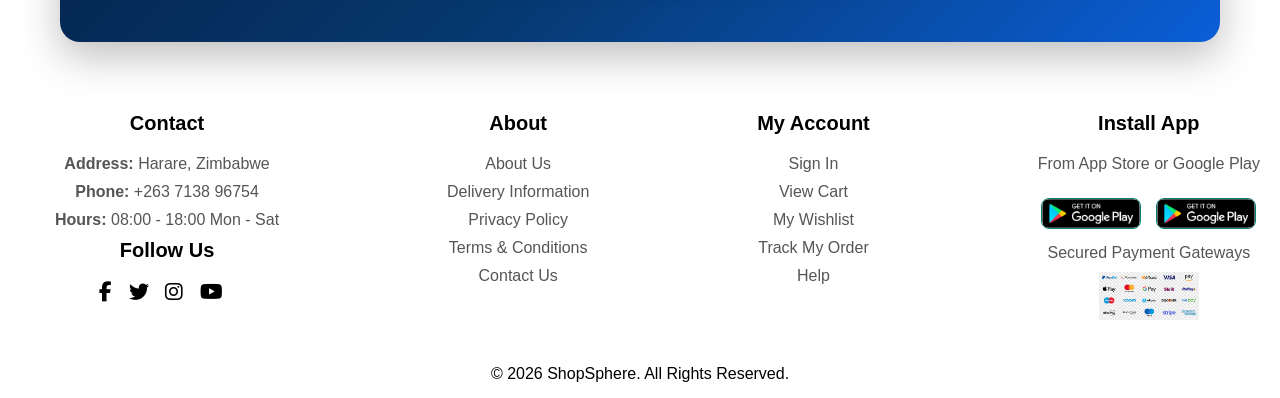
<file: shop.html>
<!DOCTYPE html>
<html lang="en">
<head>
    <meta charset="UTF-8">
    <meta name="viewport" content="width=device-width, initial-scale=1.0">

    <title>ShopSphere</title>

    <link rel="stylesheet" href="style.css">

    <!-- Font Awesome -->
    <link rel="stylesheet"
          href="https://cdnjs.cloudflare.com/ajax/libs/font-awesome/6.5.1/css/all.min.css">
</head>

<body>

<nav>

    <div class="logo">
        <img src="images/image1.png" alt="Shop Logo">
        <span>ShopSphere</span>
    </div>

    <ul class="nav-links" id="navbar">

        <!-- Close Button -->
        <li id="close">&times;</li>

        <!-- Navigation Links -->
        <li><a href="index.html">Home</a></li>
        <li><a href="shop.html" class="active">Products</a></li>
        <li><a href="blog.html">Blog</a></li>
        <li><a href="about.html">About</a></li>
        <li><a href="contact.html">Contact</a></li>

        <!-- Cart -->
        <li>
            <a href="cart.html" class="cart-btn">
                <i class="fas fa-shopping-cart"></i> Cart
            </a>
        </li>

    </ul>

    <!-- Mobile Menu Button -->
    <div class="menu-btn">
        <i class="fas fa-bars" id="bar"></i>
    </div>

</nav>


 



<section id="shop-header" class="shop-hader">

    <h1>#Stayhome.</h1>

    <p>
        Save more with coupons & up to 70% !!.
    </p>

</section>





<section id="product1" class="section-p1">

    <div class="pro-container">

        <div class="pro"  onclick="window.location.href='sproduct.html';">
            <img src="images/image13.jpg" alt="Featured Product">
            <div class="des">
                <span>Summer</span>
                <h5>Cheap Dress for Women</h5>
                <div class="star">
                    <i class="fas fa-star"></i><i class="fas fa-star"></i>
                    <i class="fas fa-star"></i><i class="fas fa-star"></i>
                    <i class="fas fa-star"></i>
                </div>
                <h4>$78</h4>
            </div>
            <a href="#"><i class="fas fa-shopping-cart"></i></a>
        </div>

        <div class="pro">
            <img src="images/images14.jpg" alt="Product">
            <div class="des">
                <span>Summer</span>
                <h5>Casual Summer Dress</h5>
                <div class="star">
                    <i class="fas fa-star"></i><i class="fas fa-star"></i>
                    <i class="fas fa-star"></i><i class="fas fa-star"></i>
                    <i class="fas fa-star"></i>
                </div>
                <h4>$45</h4>
            </div>
            <a href="#"><i class="fas fa-shopping-cart"></i></a>
        </div>

        <div class="pro">
            <img src="images/images15.jpg" alt="Product">
            <div class="des">
                <span>Summer</span>
                <h5>Classic Polo Dress</h5>
                <div class="star">
                    <i class="fas fa-star"></i><i class="fas fa-star"></i>
                    <i class="fas fa-star"></i><i class="fas fa-star"></i>
                </div>
                <h4>$52</h4>
            </div>
            <a href="#"><i class="fas fa-shopping-cart"></i></a>
        </div>

        <div class="pro">
            <img src="images/images16.jpg" alt="Product">
            <div class="des">
                <span>Summer</span>
                <h5>Good for Summer</h5>
                <div class="star">
                    <i class="fas fa-star"></i><i class="fas fa-star"></i>
                    <i class="fas fa-star"></i><i class="fas fa-star"></i>
                    <i class="fas fa-star"></i>
                </div>
                <h4>$38</h4>
            </div>
            <a href="#"><i class="fas fa-shopping-cart"></i></a>
        </div>

        <div class="pro">
            <img src="images/images17.jpg" alt="Product">
            <div class="des">
                <span>Summer</span>
                <h5>Stylish Beach cloth</h5>
                <div class="star">
                    <i class="fas fa-star"></i><i class="fas fa-star"></i>
                    <i class="fas fa-star"></i><i class="fas fa-star"></i>
                </div>
                <h4>$49</h4>
            </div>
            <a href="#"><i class="fas fa-shopping-cart"></i></a>
        </div>

        <div class="pro">
            <img src="images/images18.jpg" alt="Product">
            <div class="des">
                <span>Summer</span>
                <h5>Lightweight Casual Wear</h5>
                <div class="star">
                    <i class="fas fa-star"></i><i class="fas fa-star"></i>
                    <i class="fas fa-star"></i><i class="fas fa-star"></i>
                    <i class="fas fa-star"></i>
                </div>
                <h4>$55</h4>
            </div>
            <a href="#"><i class="fas fa-shopping-cart"></i></a>
        </div>

        <div class="pro">
            <img src="images/images19.jpg" alt="Product">
            <div class="des">
                <span>Summer</span>
                <h5>Fashion Summer Outfit</h5>
                <div class="star">
                    <i class="fas fa-star"></i><i class="fas fa-star"></i>
                    <i class="fas fa-star"></i><i class="fas fa-star"></i>
                </div>
                <h4>$60</h4>
            </div>
            <a href="#"><i class="fas fa-shopping-cart"></i></a>
        </div>

        <div class="pro">
            <img src="images/images20.jpg" alt="Product">
            <div class="des">
                <span>Summer</span>
                <h5>Premium Cotton Dress</h5>
                <div class="star">
                    <i class="fas fa-star"></i><i class="fas fa-star"></i>
                    <i class="fas fa-star"></i><i class="fas fa-star"></i>
                    <i class="fas fa-star"></i>
                </div>
                <h4>$65</h4>
            </div>
            <a href="#"><i class="fas fa-shopping-cart"></i></a>
        </div>

        <div class="pro">
            <img src="images/images21.jpg" alt="Product">
            <div class="des">
                <span>Summer</span>
                <h5>Modern Fashion Design</h5>
                <div class="star">
                    <i class="fas fa-star"></i><i class="fas fa-star"></i>
                    <i class="fas fa-star"></i><i class="fas fa-star"></i>
                    <i class="fas fa-star"></i>
                </div>
                <h4>$70</h4>
            </div>
            <a href="#"><i class="fas fa-shopping-cart"></i></a>
        </div>

  

        <div class="pro">
            <img src="images/images22.jpg" alt="Featured Product">
            <div class="des">
                <span>Summer</span>
                <h5>Lightweight comfort for everyday wear</h5>
                <div class="star">
                    <i class="fas fa-star"></i><i class="fas fa-star"></i>
                    <i class="fas fa-star"></i><i class="fas fa-star"></i>
                    <i class="fas fa-star"></i>
                </div>
                <h4>$78</h4>
            </div>
            <a href="#"><i class="fas fa-shopping-cart"></i></a>
        </div>

        <div class="pro">
            <img src="images/images23.jpg" alt="Product">
            <div class="des">
                <span>Summer</span>
                <h5>Designed for style and ease</h5>
                <div class="star">
                    <i class="fas fa-star"></i><i class="fas fa-star"></i>
                    <i class="fas fa-star"></i><i class="fas fa-star"></i>
                    <i class="fas fa-star"></i>
                </div>
                <h4>$45</h4>
            </div>
            <a href="#"><i class="fas fa-shopping-cart"></i></a>
        </div>

        <div class="pro">
            <img src="images/images24.jpg" alt="Product">
            <div class="des">
                <span>Summer</span>
                <h5>Perfect fit, made for all seasons</h5>
                <div class="star">
                    <i class="fas fa-star"></i><i class="fas fa-star"></i>
                    <i class="fas fa-star"></i><i class="fas fa-star"></i>
                </div>
                <h4>$52</h4>
            </div>
            <a href="#"><i class="fas fa-shopping-cart"></i></a>
        </div>

        <div class="pro">
            <img src="images/images30.jpg" alt="Product">
            <div class="des">
                <span>Summer</span>
                <h5>Good for Summer</h5>
                <div class="star">
                    <i class="fas fa-star"></i><i class="fas fa-star"></i>
                    <i class="fas fa-star"></i><i class="fas fa-star"></i>
                    <i class="fas fa-star"></i>
                </div>
                <h4>$38</h4>
            </div>
            <a href="#"><i class="fas fa-shopping-cart"></i></a>
        </div>

        <div class="pro">
            <img src="images/images32.jpg" alt="Product">
            <div class="des">
                <span>Summer</span>
                <h5>Celebrate heritage with vibrant summer elegance</h5>
                <div class="star">
                    <i class="fas fa-star"></i><i class="fas fa-star"></i>
                    <i class="fas fa-star"></i><i class="fas fa-star"></i>
                </div>
                <h4>$49</h4>
            </div>
            <a href="#"><i class="fas fa-shopping-cart"></i></a>
        </div>

        <div class="pro">
            <img src="images/images28.jpg" alt="Product">
            <div class="des">
                <span>Summer</span>
                <h5>Lightweight Casual Wear</h5>
                <div class="star">
                    <i class="fas fa-star"></i><i class="fas fa-star"></i>
                    <i class="fas fa-star"></i><i class="fas fa-star"></i>
                    <i class="fas fa-star"></i>
                </div>
                <h4>$55</h4>
            </div>
            <a href="#"><i class="fas fa-shopping-cart"></i></a>
        </div>

        <div class="pro">
            <img src="images/images29.jpg" alt="Product">
            <div class="des">
                <span>Summer</span>
                <h5>Fashion Summer Outfit</h5>
                <div class="star">
                    <i class="fas fa-star"></i><i class="fas fa-star"></i>
                    <i class="fas fa-star"></i><i class="fas fa-star"></i>
                </div>
                <h4>$60</h4>
            </div>
            <a href="#"><i class="fas fa-shopping-cart"></i></a>
        </div>

        <div class="pro">
            <img src="images/images27.jpg" alt="Product">
            <div class="des">
                <span>Summer</span>
                <h5>Premium Cotton Dress</h5>
                <div class="star">
                    <i class="fas fa-star"></i><i class="fas fa-star"></i>
                    <i class="fas fa-star"></i><i class="fas fa-star"></i>
                    <i class="fas fa-star"></i>
                </div>
                <h4>$65</h4>
            </div>
            <a href="#"><i class="fas fa-shopping-cart"></i></a>
        </div>

        <div class="pro">
            <img src="images/images26.jpg" alt="Product">
            <div class="des">
                <span>Summer</span>
                <h5>Modern Fashion Design</h5>
                <div class="star">
                    <i class="fas fa-star"></i><i class="fas fa-star"></i>
                    <i class="fas fa-star"></i><i class="fas fa-star"></i>
                    <i class="fas fa-star"></i>
                </div>
                <h4>$70</h4>
            </div>
            <a href="#"><i class="fas fa-shopping-cart"></i></a>
        </div>

    </div>
</section>
<!-- Pagination -->

<!-- Pagination -->
<section id="pagination" class="section-p1">

    <a href="#">1</a>
    <a href="#">2</a>
    <a href="#">
        <i class="fa-solid fa-arrow-right"></i>
    </a>

</section>

<!-- Newsletter -->
<section id="newsletter">

    <div class="news-text">
        <h4>Sign Up For Newsletters</h4>
        <p>
            Get E-mail updates about our latest shop and
            <span>special offers.</span>
        </p>
    </div>

    <div class="form">
        <input type="email" placeholder="Your email address">
        <button class="normal">Sign Up</button>
    </div>

</section>

<footer class="section-p1">

    <div class="col">


        <h4>Contact</h4>

        <p><strong>Address:</strong> Harare, Zimbabwe</p>

        <p><strong>Phone:</strong> +263 7138 96754</p>

        <p><strong>Hours:</strong> 08:00 - 18:00 Mon - Sat</p>

        <div class="follow">

            <h4>Follow Us</h4>

            <div class="icon">

                <i class="fab fa-facebook-f"></i>

                <i class="fab fa-twitter"></i>

                <i class="fab fa-instagram"></i>

                <i class="fab fa-youtube"></i>

            </div>

        </div>

    </div>

    <div class="col">

        <h4>About</h4>

        <a href="#">About Us</a>

        <a href="#">Delivery Information</a>

        <a href="#">Privacy Policy</a>

        <a href="#">Terms & Conditions</a>

        <a href="#">Contact Us</a>

    </div>

    <div class="col">

        <h4>My Account</h4>

        <a href="#">Sign In</a>

        <a href="#">View Cart</a>

        <a href="#">My Wishlist</a>

        <a href="#">Track My Order</a>

        <a href="#">Help</a>

    </div>

    <div class="col install">

        <h4>Install App</h4>

        <p>From App Store or Google Play</p>

        <div class="row">

            <img src="images/app-store.png" alt="">

            <img src="images/google-play.png" alt="">

        </div>

        <p>Secured Payment Gateways</p>

        <img src="images/payments.jpg" alt="">

    </div>

</footer>

<div class="copyright">
    <p>© 2026 ShopSphere. All Rights Reserved.</p>
</div>


<script src="script.js"></script>
</body>
</html>
</file>
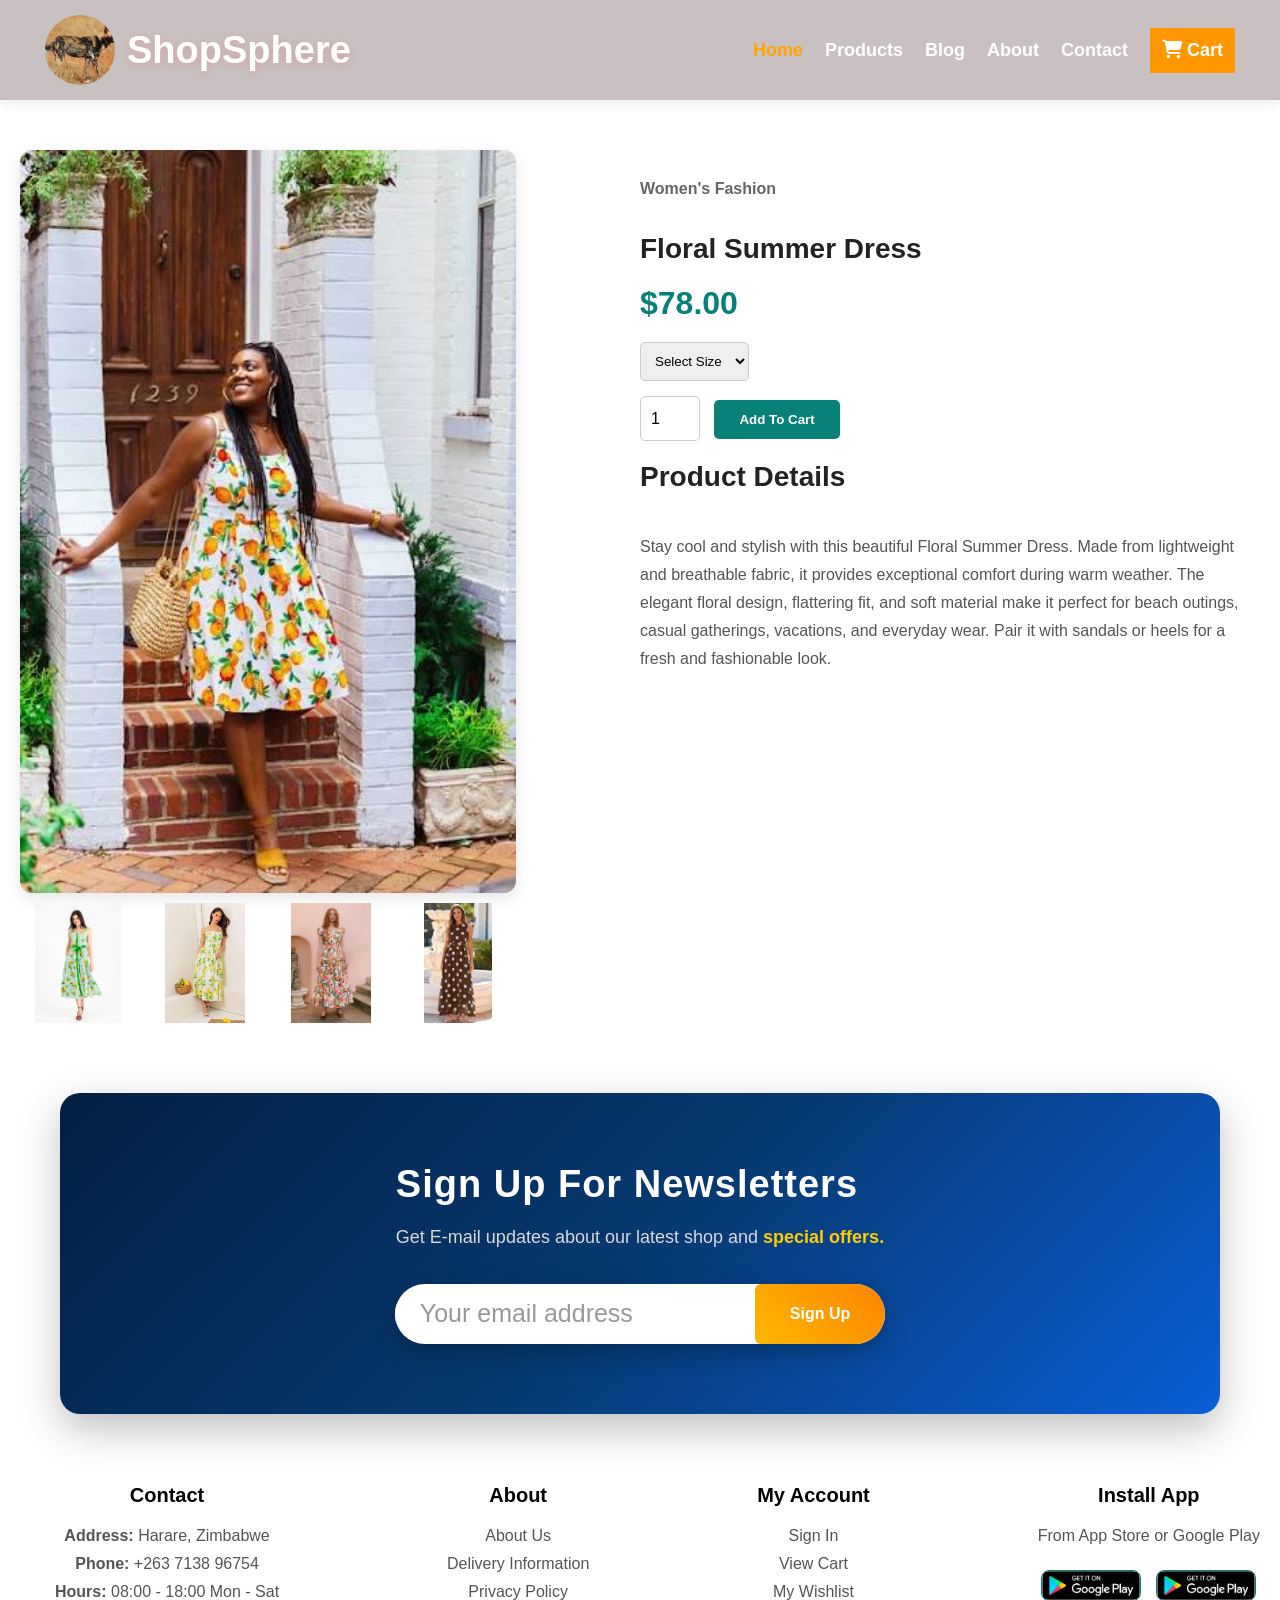
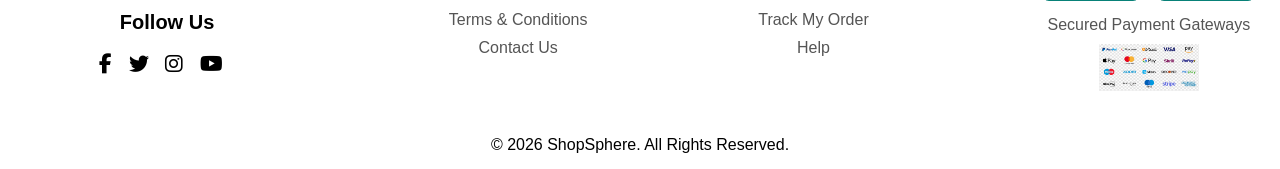
<file: sproduct.html>
<!DOCTYPE html>
<html lang="en">
<head>
    <meta charset="UTF-8">
    <meta name="viewport" content="width=device-width, initial-scale=1.0">

    <title>ShopSphere</title>

    <link rel="stylesheet" href="style.css">

    <!-- Font Awesome -->
    <link rel="stylesheet"
          href="https://cdnjs.cloudflare.com/ajax/libs/font-awesome/6.5.1/css/all.min.css">
</head>

<body>


<nav>

    <div class="logo">
        <img src="images/image1.png" alt="Shop Logo">
        <span>ShopSphere</span>
    </div>

    <ul class="nav-links" id="navbar">

        <!-- Close Button -->
        <li id="close">&times;</li>

        <!-- Navigation Links -->
        <li><a href="index.html" class="active">Home</a></li>
        <li><a href="shop.html" >Products</a></li>
        <li><a href="blog.html">Blog</a></li>
        <li><a href="about.html">About</a></li>
        <li><a href="contact.html">Contact</a></li>

        <!-- Cart -->
        <li>
            <a href="cart.html" class="cart-btn">
                <i class="fas fa-shopping-cart"></i> Cart
            </a>
        </li>

    </ul>

    <!-- Mobile Menu Button -->
    <div class="menu-btn">
        <i class="fas fa-bars" id="bar"></i>
    </div>

</nav>
 
<section id="prodetails" class="section-p1">

    <div class="single-pro-image">

        <img src="images/image13.jpg" width="100%" id="MainImg" alt="">

        <div class="small-img-group">

            <div class="small-img-col">
                <img src="images/small0.jpg" width="100%" class="small-img" alt="">
            </div>

            <div class="small-img-col">
                <img src="images/small1.jpg" width="100%" class="small-img" alt="">
            </div>

            <div class="small-img-col">
                <img src="images/small2.jpg" width="100%" class="small-img" alt="">
            </div>

            <div class="small-img-col">
                <img src="images/small3.jpg" width="100%" class="small-img" alt="">
            </div>

        </div>

    </div>

    <div class="single-pro-details">

        <h6>Women's Fashion</h6>

        <h4>Floral Summer Dress</h4>

        <h2>$78.00</h2>

        <select>
            <option>Select Size</option>
            <option>XL</option>
            <option>XXL</option>
            <option>Small</option>
            <option>Large</option>
        </select>

        <input type="number" value="1">

        <button class="normal">Add To Cart</button>

        <h4>Product Details</h4>

        <span>
            Stay cool and stylish with this beautiful Floral Summer Dress.
           Made from lightweight and breathable fabric, it provides
           exceptional comfort during warm weather. The elegant floral
          design, flattering fit, and soft material make it perfect for
          beach outings, casual gatherings, vacations, and everyday wear.
          Pair it with sandals or heels for a fresh and fashionable look.
        </span>

    </div>

</section>


<!-- Newsletter -->

<section id="newsletter">

    <div class="news-text">
        <h4>Sign Up For Newsletters</h4>
        <p>
            Get E-mail updates about our latest shop and
            <span>special offers.</span>
        </p>
    </div>

    <div class="form">
        <input type="email" placeholder="Your email address">

        <button class="normal">Sign Up</button>

    </div>

</section>

<!-- Footer -->

<footer class="section-p1">

    <div class="col">


        <h4>Contact</h4>

        <p><strong>Address:</strong> Harare, Zimbabwe</p>

        <p><strong>Phone:</strong> +263 7138 96754</p>

        <p><strong>Hours:</strong> 08:00 - 18:00 Mon - Sat</p>

        <div class="follow">

            <h4>Follow Us</h4>

            <div class="icon">

                <i class="fab fa-facebook-f"></i>

                <i class="fab fa-twitter"></i>

                <i class="fab fa-instagram"></i>

                <i class="fab fa-youtube"></i>

            </div>

        </div>

    </div>

    <div class="col">

        <h4>About</h4>

        <a href="#">About Us</a>

        <a href="#">Delivery Information</a>

        <a href="#">Privacy Policy</a>

        <a href="#">Terms & Conditions</a>

        <a href="#">Contact Us</a>

    </div>

    <div class="col">

        <h4>My Account</h4>

        <a href="#">Sign In</a>

        <a href="#">View Cart</a>

        <a href="#">My Wishlist</a>

        <a href="#">Track My Order</a>

        <a href="#">Help</a>

    </div>

    <div class="col install">

        <h4>Install App</h4>

        <p>From App Store or Google Play</p>

        <div class="row">

            <img src="images/app-store.png" alt="">

            <img src="images/google-play.png" alt="">

        </div>

        <p>Secured Payment Gateways</p>

        <img src="images/payments.jpg" alt="">

    </div>


</footer>

<div class="copyright">
    <p>© 2026 ShopSphere. All Rights Reserved.</p>
</div>
<script>

var MainImg = document.getElementById("MainImg");
var smallimg = document.getElementsByClassName("small-img");

smallimg[0].onclick = function(){
    MainImg.src = smallimg[0].src;
}

smallimg[1].onclick = function(){
    MainImg.src = smallimg[1].src;
}

smallimg[2].onclick = function(){
    MainImg.src = smallimg[2].src;
}

smallimg[3].onclick = function(){
    MainImg.src = smallimg[3].src;
}

</script>

<script src="script.js"></script>
</body>
</html>
</file>
<file: style.css>
*{
    margin:0;
    padding:0;
    box-sizing:border-box;
    font-family:Arial, sans-serif; 
}

.section-p1{
    padding:0px 20px;
}

/* ===========================
   NAVIGATION BAR
=========================== */



nav{ position:sticky;
     top:0; left:0; 
     width:100%;
     background:#c9c1c1;
     display:flex; 
     justify-content:space-between; align-items:center;
     padding:15px 45px; 
     z-index:1000; 
     box-shadow:0 3px 12px rgba(0,0,0,.08);  
    }

.cart-btn:hover{
    background:#227c5e;
    transform:translateY(-2px);
}

/* Hamburger Menu */
.menu-btn{
    display:none;
    font-size:30px;
    cursor:pointer;
    color:#222;
    font-size:1rem;
    max-width:100%;
    padding:20px;

}


/* Close Button */

#close{
    display:none;
    font-size:30px;
    color:white;
    cursor:pointer;
}


/* Active navigation link */
#navbar li a.active{
    color: orange;
    font-weight: 600;
}

#navbar li a.active::after{
    content: "";
    position: absolute;
    left: 0;
    bottom: -5px;
    width: 100%;
    height: 3px;
    background: orange;
}




/* ===========================
   MOBILE & TABLET
=========================== */

@media (max-width:992px){

    nav{
        padding:15px 25px;
    }

    .logo img{
        width:50px;
        height:50px;
    }

    .logo span{
        font-size:30px;
    }

    /* Show Hamburger */

    .menu-btn{
        display:block;
        font-size:30px;
        padding-right:20px;
    }

    /* Sidebar */

    #navbar{
        position:fixed;
        top:0;
        right:-250px;
        width:130px;
        height:100vh;
        background:#c9c1c1;
        flex-direction:column;
        align-items:flex-start;
        padding:90px 25px 25px;
        gap:30px;
        transition:0.4s ease;
        z-index:1000;
    }

  
#navbar.active{
    right:0;
}


    /* Close Button */

    #close{
        display:block;
        position:absolute;
        top:15px;
        left:100px;
        font-size:28px;
        color:white;
    }

    /* Hide Cart Button */

    #navbar li:last-child{
        display:none;
    }

    /* Mobile Links */

    #navbar li a{
        font-size:18px;
    }
}

nav{
    position:sticky;
    top:0;
    left:0;
    width:100%;
    background:#c9c1c1;
    display:flex;
    justify-content:space-between;
    align-items:center;
    padding:15px 45px;
    z-index:1000;
    box-shadow:0 3px 12px rgba(0,0,0,.08);
}

/* Logo */

.logo{
    display:flex;
    align-items:center;
    gap:12px;
}

.logo img{
    width:70px;
    height:70px;
    border-radius:50%;
    object-fit:cover;
}

.logo span{
    font-size:38px;
    font-weight:700;
    color:#fff;
    white-space:nowrap;
    text-shadow:0 2px 8px rgba(255,0,0,.15);
}

/* Desktop Navbar */

#navbar{
    display:flex;
    align-items:center;
    gap:22px;
    list-style:none;
    margin-left:auto;
}

#navbar li{
    list-style:none;
}

#navbar li a{
    color:#fff;
    text-decoration:none;
    font-size:18px;
    font-weight:600;
    position:relative;
    transition:.3s;
}

#navbar li a:hover{
    color:#ff9800;
}





/* Underline Animation */

#navbar li a:not(.cart-btn)::after{
    content:"";
    position:absolute;
    left:0;
    bottom:-5px;
    width:0;
    height:3px;
    background:orange;
    transition:0.3s ease;
}

#navbar li a:not(.cart-btn):hover::after{
    width:100%;
}

/* Cart Button */

.cart-btn{
    display: block;
    width: 100%;
    margin: 0;
    padding: 12px;
    background: #ff9800;
    color: #fff !important;
    border-radius: 0;
    text-align: center;
}  



#hero{
    background-image: url('images/image2.jpg');
    background-size: cover;
    background-position: center;
    background-repeat: no-repeat;

    width: 100%;
    min-height: auto;

    display: flex;
    flex-direction: column;
    justify-content: center;
    align-items: center;

    text-align: center;
    
}

#hero h1{
    color: white;
    font-size: clamp(2rem, 6vw, 4.5rem);
    margin-bottom: 20px;
    line-height: 1.2;
    text-shadow: 2px 2px 8px rgba(0,0,0,0.5);
}

#hero p{
    color: white;
    font-size: clamp(1rem, 2.5vw, 1.5rem);
    max-width: 700px;
    margin-bottom: 30px;
    text-shadow: 1px 1px 6px rgba(0,0,0,0.5);
}

#hero button{
    padding: 14px 32px;
    font-size: 1rem;
    font-weight: bold;
    border: none;
    border-radius: 5px;
    cursor: pointer;
    transition: 0.3s;
}

#hero button:hover{
    transform: translateY(-3px);
}

/* Tablets */
@media (max-width: 768px){

    #hero{
        min-height: 60vh;
        padding: 15px;
    }

    #hero h1{
        font-size: 2.5rem;
    }

    #hero p{
        font-size: 1.1rem;
    }
}

/* Phones */
@media (max-width: 480px){

    #hero{
        min-height: 50vh;
    }

    #hero h1{
        font-size: 2rem;
    }

    #hero p{
        font-size: 1rem;
    }

    #hero button{
        padding: 12px 25px;
    }
}


#shop-header,#blog-header,#contact-header,#about-header,#cart-header{
    background-repeat: no-repeat;
    background-position: center;
    background-size: cover;

    width: 100%;
    min-height: 50vh;

    display: flex;
    flex-direction: column;
    justify-content: center;
    align-items: center;

    text-align: center;
    padding: 20px;
}
 
    
#shop-header {
    background-image: url("images/images37.jpg");
    

     }


#blog-header {
    background-image: url("images/images38.jpg");
    
}



#shop-header h2,
#blog-header h2,
#contact-header h2,
#about-header h2,
#cart-header h2 {
    font-size: 30px;
    color: #fff;
}

#shop-header,
#blog-header,
#contact-header,
#about-header,
#cart-header  p{
    font-size: 18px;
    color: #fff;
}






/* Tablet */
@media (max-width: 1024px){
    #shop-header,
#blog-header,
#contact-header,
#about-header,
#cart-header {
        min-height: 100vh;
    }

    #shop-header,
#blog-header,
#contact-header,
#about-header,
#cart-header  h2{
        font-size: 38px;
    }
}

/* Mobile */
@media (max-width: 768px){
    #shop-header,
#blog-header,
#contact-header,
#about-header,
#cart-header {
        min-height: 35vh;
        padding: 15px;
    }

    #shop-header,
#blog-header,
#contact-header,
#about-header,
#cart-header  h2{
        font-size: 28px;
    }

    #shop-header,
#blog-header,
#contact-header,
#about-header,
#cart-header  p{
        font-size: 14px;

    }
}




/* Mobile */
@media (max-width: 768px){
    #shop-header,
#blog-header,
#contact-header,
#about-header,#cart-header {
        min-height: 35vh;
        padding: 20px;
    }

    #shop-header ,
#blog-header,
#contact-header,
#about-header,#cart-header h2{
        font-size: 28px;
    }

    #shop-header,
#blog-header,
#contact-header,
#about-header,#cart-header  p{
        font-size: 14px;
    }
}



#about-header {
    background-image: url("images/images40.jpg");
    color: rgb(255, 255, 255);
    
}


#contact-header.contact-header {
    background-image: url("images/images46.jpg");
    color: rgb(255, 255, 255);
    
}


#about-head.about-header {
    background-image: url("images/images40.jpg");
    color: rgb(255, 255, 255);
    
}


#cart-header.cart-header {
    background-image: url("images/images47.jpg");
    color: rgb(255, 255, 255);
    
}



#hero button{
    background:#ff9800;
    color:white;
    padding:10px 20px;
    border-radius:15px;
    text-decoration:none;
    font-size:18px;
    border:none;
    margin-left:30px;
    transition:0.3;
    font-weight: bold;
}

 #hero button:hover{
    background:#227c5e;
    color:rgb(143, 135, 135);
}






#banner{
    background: linear-gradient(
        rgba(0,0,0,0.45),
        rgba(0,0,0,0.45)
    ),
    url("images/image0.jpg");

    background-size: cover;
    background-position: center;
    background-repeat: no-repeat;

    width: 100%;
    height: 40vh;

    display: flex;
    flex-direction: column;
    justify-content: center;
    align-items: center;

    text-align: center;

    margin: 50px 0;
    padding: 20px;
}

/* Small heading */

#banner h4{
    color: white;
    font-size: 22px;
    font-weight: 500;
    margin-bottom: 10px;
}

/* Main heading */

#banner h2{
    color: white;
    font-size: 42px;
    font-weight: 700;
    line-height: 1.4;
    margin-bottom: 25px;
}

/* Highlighted text */

#banner h2 span{
    color: #ff4d4d;
}

/* Button */

#banner .normal{
    background: white;
    color: #088178;

    border: none;
    outline: none;

    padding: 15px 35px;

    font-size: 17px;
    font-weight: 600;

    border-radius: 8px;

    cursor: pointer;

    transition: 0.3s ease;
}

/* Hover */

#banner .normal:hover{
    background: #088178;
    color: white;
    transform: scale(1.05);
}

/* ===========================
   RESPONSIVE
=========================== */

@media (max-width: 768px){

    #banner{
        height: 35vh;
        padding: 20px;
    }

    #banner h2{
        font-size: 30px;
    }

    #banner h4{
        font-size: 18px;
    }

    #banner .normal{
        padding: 12px 28px;
        font-size: 15px;
    }

}


/* ===========================
   FEATURE SECTION
=========================== */

#feature{
    display:flex;
    flex-wrap:wrap;
    justify-content:center;
    gap:20px;
    padding:50px 100px;
    background:#f5f5f5;
}

/* ===========================
   FEATURE CARD
=========================== */

#feature .fe-box{
    width:23%;
    min-width:250px;
    padding:15px;
    border-radius:20px;
    background:#fff;
    box-shadow:0 5px 15px rgba(0,0,0,0.1);
    transition:0.3s ease;
    cursor:pointer;
    position:relative;

    display:flex;
    flex-direction:column;
    align-items:center;
    text-align:center;
}

#feature .fe-box:hover{
    box-shadow:0 10px 25px rgba(0,0,0,0.2);
    transform:translateY(-5px);
}

/* ===========================
   IMAGE (FULLY VISIBLE)
=========================== */

#feature .fe-box img{
    width:100%;
    height:250px;
    object-fit:contain;   /* FULL IMAGE SHOWN */
    background:#fff;
    border-radius:15px;
    display:block;
}

/* ===========================
   TEXT BOX
=========================== */

#feature .fe-box h6{
    margin-top:10px;
    height:60px;
    width:50%;

    display:flex;
    justify-content:center;
    align-items:center;

    font-size:18px;
    font-weight:600;
    border-radius:25px;
    color:#088178;
}

/* ===========================
   FEATURE COLORS
=========================== */
#feature .fe-box:first-child h6{
    background:rgb(204, 196, 185);
}

#feature .fe-box:nth-child(2) h6{
    background:lightblue;
}

#feature .fe-box:nth-child(3) h6{ background:#d6d6ff; }
#feature .fe-box:nth-child(4) h6{ background:#fff0b3; }
#feature .fe-box:nth-child(5) h6{ background:#ffe0cc; }
#feature .fe-box:nth-child(6) h6{ background:#e6ccff; }
#feature .fe-box:nth-child(7) h6{ background:#ccffff; }
#feature .fe-box:nth-child(8) h6{ background:#f0f0f0; }
#feature .fe-box:nth-child(9) h6{ background:#ffcccc; }
#feature .fe-box:nth-child(10) h6{ background:#ccffcc; }

/* ===========================
   RESPONSIVE DESIGN
=========================== */

@media (max-width:768px){

    #feature{
        padding:20px;
    }

    #feature .fe-box{
        width:100%;
        min-width:100%;
    }

    #feature .fe-box img{
        height:220px;
    }
}




/* ===========================
   GLOBAL RESET
=========================== */

*{
    margin:0;
    padding:0;
    box-sizing:border-box;
    font-family:Arial, sans-serif;
}

/* ===========================
   PRODUCT SECTION
=========================== */

#product1,
#product2{
    text-align:center;
    padding:50px 100px;
    background:#f5f5f5;
}

/* ===========================
   HEADINGS
=========================== */

#product1 h2,
#product2 h2{
    font-size:46px;
    line-height:54px;
    color:#222;
    margin-bottom:10px;
}

#product1 p,
#product2 p{
    font-size:20px;
    color:#465b52;
    margin-bottom:30px;
}

/* ===========================
   PRODUCT GRID
=========================== */

#product1 .pro-container,
#product2 .pro-container{
    display:flex;
    flex-wrap:wrap;
    justify-content:center;
    gap:20px;
}

/* ===========================
   PRODUCT CARD
=========================== */

#product1 .pro,
#product2 .pro{
    width:23%;
    min-width:250px;
    padding:15px;
    border-radius:20px;
    background:#fff;
    box-shadow:0 5px 15px rgba(0,0,0,0.1);
    transition:0.3s ease;
    cursor:pointer;
    position:relative;
}

#product1 .pro:hover,
#product2 .pro:hover{
    box-shadow:0 10px 25px rgba(0,0,0,0.2);
    transform:translateY(-5px);
}

/* ===========================
   IMAGE (FULL VISIBLE)
=========================== */

#product1 .pro img,
#product2 .pro img{
    width:100%;
    height:250px;
    object-fit:contain;   /* FULL IMAGE SHOWN */
    background:#fff;
    border-radius:15px;
    display:block;
}

/* ===========================
   DESCRIPTION (CENTERED)
=========================== */

#product1 .pro .des,
#product2 .pro .des{
    text-align:center;
    padding:10px 0;

    display:flex;
    flex-direction:column;
    align-items:center;
    gap:6px;
}

/* category */
#product1 .pro .des span,
#product2 .pro .des span{
    color:#227c5e;
    font-size:18px;
    font-weight:600;
}

/* title */
#product1 .pro .des h5,
#product2 .pro .des h5{
    color:#227c5e;
    font-size:18px;
    font-weight:600;
    line-height:1.3;
    margin:0;
}

/* price */
#product1 .pro .des h4,
#product2 .pro .des h4{
    font-size:20px;
    font-weight:700;
    color:#088178;
    margin:0;
}

/* ===========================
   STARS (CENTERED)
=========================== */

#product1 .pro .star,
#product2 .pro .star{
    display:flex;
    justify-content:center;
    gap:3px;
    color:gold;
    font-size:14px;
}

/* ===========================
   CART ICON
=========================== */

#product1 .pro a,
#product2 .pro a{
    position:absolute;
    bottom:15px;
    right:15px;
    width:40px;
    height:40px;
    line-height:40px;
    text-align:center;
    border-radius:50%;
    background:#e8f6ea;
    color:#088178;
    transition:0.3s;
}

#product1 .pro a:hover,
#product2 .pro a:hover{
    background:#088178;
    color:#fff;
}

/* ===========================
   RESPONSIVE DESIGN
=========================== */

@media (max-width:768px){

    #product1,
    #product2{
        padding:20px;
    }

    #product1 .pro,
    #product2 .pro{
        width:100%;
        min-width:100%;
    }

    #product1 .pro img,
    #product2 .pro img{
        height:220px;
    }
}


/* ===========================
   SINGLE PRODUCT PAGE
=========================== */

#prodetails{
    display:flex;
    margin-top:50px;
    justify-content:space-between;
    gap:50px;
}

#prodetails .single-pro-image{
    width:40%;
}

#prodetails .single-pro-details{
    width:50%;
    padding-top:30px;
}

/* Small Images */

.small-img-group{
    display:flex;
    justify-content:space-between;
    gap:10px;
    margin-top:10px;

}

.small-img-col{
    flex:1;
    height:120px;
    border-radius:8px;
    overflow:hidden;
    cursor:pointer;
}

.small-img-col img{
    width:100%;
    height:100%;
    object-fit:contain;
    display:block;
}

.small-img-col img:hover{
    transform:scale(1.05);
}

/* Product Details */

.single-pro-details h6{
    font-size:16px;
    color:#666;
    margin-bottom:15px;
}

.single-pro-details h4{
    font-size:28px;
    color:#222;
    padding:20px 0;
}

.single-pro-details h2{
    font-size:32px;
    color:#088178;
    margin-bottom:20px;
}

.single-pro-details select{
    display:block;
    padding:10px;
    margin-bottom:15px;
    border:1px solid #ccc;
    border-radius:5px;
}

.single-pro-details input{
    width:60px;
    height:45px;
    padding-left:10px;
    font-size:16px;
    margin-right:10px;
    border:1px solid #ccc;
    border-radius:5px;
}

.single-pro-details input:focus{
    outline:none;
}

.single-pro-details .normal{
    background:#088178;
    color:white;
    border:none;
    padding:12px 25px;
    border-radius:5px;
    cursor:pointer;
    font-weight:600;
    transition:0.3s;
}

.single-pro-details .normal:hover{
    background:#06665f;
}

.single-pro-details span{
    line-height:28px;
    color:#555;
    display:block;
    margin-top:20px;
}

/* Main Product Image */

/* Main Product Image */

#MainImg{
    width:100%;
    height:auto;          /* keeps full image visible */
    display:block;
    border-radius:12px;
    box-shadow:0 5px 15px rgba(0,0,0,0.1);




}

@media (max-width:768px){

    #prodetails{
        flex-direction:column;
    }

    #prodetails .single-pro-image{
        width:100%;
    }

    #prodetails .single-pro-details{
        width:100%;
        padding-top:20px;
    }




}





/* ===========================
   SMALL BANNER SECTION
=========================== */

#sm-banner{
    display: flex;
    justify-content: space-between;
    align-items: center;
    flex-wrap: wrap;
    gap: 25px;
    padding: 50px 80px;
}

/* Shared styles */

#sm-banner .banner-box1,
#sm-banner .banner-box2{
    flex: 1;
    min-width: 500px;
    height: 50vh;

    display: flex;
    flex-direction: column;
    justify-content: center;
    align-items: flex-start;

    padding: 40px;

    border-radius: 15px;

    background-size: cover;
    background-position: center;

    position: relative;
    overflow: hidden;

    transition: 0.4s ease;

    cursor: pointer;
}

/* Dark overlay */

#sm-banner .banner-box1::before,
#sm-banner .banner-box2::before{
    content: "";
    position: absolute;
    inset: 0;
    background: rgba(0,0,0,.35);
    z-index: 1;
}

/* Text above overlay */

#sm-banner h4,
#sm-banner h2,
#sm-banner span,
#sm-banner button{
    position: relative;
    z-index: 2;
}

/* Background images */

.banner-box1{
    background-image: url("images/image0.jpg");
}

.banner-box2{
    background-image: url("images/image2.jpg");
}

/* Hover effect */

.banner-box1:hover,
.banner-box2:hover{
    transform: translateY(-8px);
    box-shadow: 0 15px 35px rgba(0,0,0,.25);
}

/* Small heading */

#sm-banner h4{
    color: white;
    font-size: 22px;
    font-weight: 500;
    margin-bottom: 10px;
}

/* Main heading */

#sm-banner h2{
    color: white;
    font-size: 40px;
    font-weight: 700;
    line-height: 1.2;
    margin-bottom: 15px;
}

/* Description */

#sm-banner span{
    color: #f2f2f2;
    font-size: 17px;
    margin-bottom: 25px;
}

/* Button */

.white{
    padding: 14px 28px;

    border: 2px solid white;

    background: transparent;

    color: white;

    font-size: 16px;

    font-weight: 600;

    border-radius: 8px;

    cursor: pointer;

    transition: .35s;
}

.white:hover{
    background: #088178;
    border-color: #088178;
    color: white;
}

/* ===========================
   RESPONSIVE
=========================== */

@media(max-width:992px){

    #sm-banner{
        padding:40px;
    }

    #sm-banner .banner-box1,
    #sm-banner .banner-box2{
        min-width:100%;
        height:350px;
    }

    #sm-banner h2{
        font-size:32px;
    }

}

@media(max-width:576px){

    #sm-banner{
        padding:20px;
    }

    #sm-banner .banner-box1,
    #sm-banner .banner-box2{
        height:300px;
        padding:25px;
    }

    #sm-banner h2{
        font-size:28px;
    }

    #sm-banner h4{
        font-size:18px;
    }

    #sm-banner span{
        font-size:15px;
    }

    .white{
        padding:12px 22px;
        font-size:15px;
    }


}









/* ===========================
   BANNER 3
=========================== */

#banner3{
    display: grid;
    grid-template-columns: repeat(3, 1fr);
    gap: 20px;
    padding: 50px 80px;
}

#banner3 .banner-box{
    height: 250px;
    border-radius: 12px;

    display: flex;
    flex-direction: column;
    justify-content: center;
    align-items: flex-start;

    padding: 30px;

    background-size: cover;
    background-position: center;
    background-repeat: no-repeat;

    position: relative;
    overflow: hidden;
    cursor: pointer;
    transition: 0.3s ease;
}

/* Background Images */

#banner3 .banner-box:nth-child(1){
    background-image: url("images/images34.jpg");
}

#banner3 .banner-box:nth-child(2){
    background-image: url("images/images35.jpg");
}

#banner3 .banner-box:nth-child(3){
    background-image: url("images/images36.jpg");
}

/* Dark Overlay */

#banner3 .banner-box::before{
    content: "";
    position: absolute;
    inset: 0;
    background: rgba(0,0,0,0.35);
}

#banner3 .banner-box h2,
#banner3 .banner-box h3{
    position: relative;
    z-index: 2;
}

#banner3 .banner-box h2{
    color: white;
    font-size: 24px;
    font-weight: 700;
    margin-bottom: 10px;
}

#banner3 .banner-box h3{
    color: #ffd54f;
    font-size: 17px;
}

/* Hover */

#banner3 .banner-box:hover{
    transform: translateY(-6px);
    box-shadow: 0 12px 25px rgba(0,0,0,.25);
}

/* Tablet */

@media (max-width:992px){

    #banner3{
        grid-template-columns: repeat(2,1fr);
        padding:40px;
    }

}

/* Mobile */

@media (max-width:768px){

    #banner3{
        grid-template-columns:1fr;
        padding:20px;
    }
    




}



#pagination{
    text-align:center;
    margin-top: 60px;
}

#pagination a{
    text-decoration:none;
    background:#088178;
    padding:15px 20px;
    border-radius:4px;
    color:#fff;
    font-weight:600;
    margin:0 20px;
}

#pagination a i{
    font-size:16px;
    font-weight:600;
}



#page-header.blog-header{
    background-image: url(images/images38.jpg);
    background-size: cover;
    background-position: center;
}

#blog{
    padding: 80px 100px;
}

.blog-box{
    display: flex;
    align-items: center;
    gap: 50px;
    margin-bottom: 80px;
    position: relative;
}

.blog-img{
    flex: 1;
    width: 100%;
}

.blog-img img{
    width: 100%;
    height: auto;
    object-fit: cover;
    display: block;
    border-radius: 15px;
    box-shadow: 0 5px 15px rgba(0,0,0,0.15);
    transition: 0.3s ease;
}

.blog-img img:hover{
    transform: scale(1.03);
}

.blog-details{
    flex: 1;
}

.blog-details h4{
    font-size: 28px;
    margin-bottom: 15px;
    color: #222;
}

.blog-details p{
    font-size: 20px;
    line-height: 1.8;
    color: #555;
    margin-bottom: 20px;
}

.blog-details a{
    text-decoration: none;
    color: rgb(250, 162, 0);
    font-weight: 600;
    font-size: 15px;
    transition: 0.3s;
}

.blog-details a:hover{
    color: #055f58;
}

@media (max-width: 799px){
    #blog{
        padding: 20px 20px;
    }

    .blog-box{
        flex-direction: column;
    }

    .blog-img,
    .blog-details{
        width: 100%;

    }

    .blog-img img{
        width: 100%;
        height: auto;
    }
}

/* ===========================
   NEWSLETTER SECTION
=========================== */
/* ===========================
   NEWSLETTER
=========================== */

#newsletter{
    display:flex;
    justify-content:center;
    align-items:center;
    flex-wrap:wrap;
    gap:30px;

    padding:70px 80px;

    background:linear-gradient(135deg,#041e42,#063970,#0b5ed7);

    border-radius:20px;

    margin:70px 60px;

    box-shadow:0 15px 40px rgba(0,0,0,.25);

    overflow:hidden;
    
}

/* Left Side */

.news-text{
    max-width:500px;
}

.news-text h4{
    font-size:38px;
    color:#fff;
    margin-bottom:15px;
    letter-spacing:1px;
}

.news-text p{
    font-size:18px;
    color:#d9d9d9;
    line-height:1.8;
}

.news-text span{
    color:#ffcc00;
    font-weight:700;
}

/* Right Side */

#newsletter .form{
    display:flex;
    align-items:center;
    background:#fff;
    border-radius:60px;
    overflow:hidden;

    box-shadow:0 8px 25px rgba(0,0,0,.25);

    transition:.4s;
}

#newsletter .form:hover{
    transform:translateY(-4px);
    box-shadow:0 15px 35px rgba(0,0,0,.35);
}

/* Input */

#newsletter .form input{
    width: 360px;;
    height:20px;

    border:none;
    outline:none;

    padding:0 25px;
    font-size:25px;

    color:#999;
}

#newsletter .form input::placeholder{
    color:#999;
}

/* Button */

#newsletter .form button{
    height:60px;

    padding:0 35px;

    border:none;
    outline:none;

    background:linear-gradient(45deg,#ffb703,#fb8500);

    color:white;

    font-size:16px;
    font-weight:600;

    cursor:pointer;

    transition:.35s;
}

#newsletter .form button:hover{
    background:linear-gradient(45deg,#fb8500,#ff6b00);
}

/* Responsive */

@media(max-width:900px){

    #newsletter{
        flex-direction:column;
        text-align:center;
        padding:50px 30px;
        margin:40px 15px;
    }
    
    
    
    
    #newsletter .form{
        width:100%;
        max-width:500px;
    }

    #newsletter .form input{
        width:100%;
        font-size:16px;

        
    }

}
/* ===========================
FOOTER
=========================== */

footer{
    display:flex;
    justify-content:space-between;
    flex-wrap:wrap;

    padding:60px 80px;
}

footer .col{
    display:flex;
    flex-direction: column;
    margin-bottom:30px;
    padding-left: 35px;
    text-align: center;
}


footer h4{
    font-size:20px;
    margin-bottom:20px;
}

footer p{
    color:#555;
    margin-bottom:10px;
}

footer a{
    color:#555;
    text-decoration:none;
    margin-bottom:10px;
    transition:.3s;
}

footer a:hover{
    color:#088178;
}

.follow .icon i{
    margin-right:12px;
    font-size:20px;
    cursor:pointer;
    transition:.3s;
}

.follow .icon i:hover{
    color:#088178;
}

.install {
    display: flex;
    flex-direction: column;
    align-items: center;
    text-align: center;
}

.install .row {
    display: flex;
    justify-content: center;
    gap: 15px;
    flex-wrap: wrap;
    margin: 15px 0;
}

.install .row img {
    width: 100px;
    border: 1px solid #088178;
    border-radius: 8px;
}

.install img:last-child {
    width: 100px;
}



@media (max-width: 768px) {
    footer {
        justify-content: center;
        text-align: center;
    }

    footer .col {
        flex: 1 1 100%;
        align-items: center;
        padding-left: 0;
    }

    .install .row {
        justify-content: center;
    }

     #feature {
        justify-content: center;
    }

    #feature .fe-box {
        width: 45%;
    }



}

.copyright{
    display: flex;
    justify-content: center;
    align-items: center;

    width: 100%;
    padding: 15px;
    text-align: center;
}


@media (max-width: 768px) {


.copyright{
    text-align:center;
    padding:20px;
    color:#777;
    border-top:1px solid #ddd;
}





footer{
    display:flex;
    justify-content:space-between;
    flex-wrap:wrap;
    gap:30px;
}

footer .col{
    flex:1 1 220px;
}


}











.video-section {
    padding: 80px 20px;
    display: flex;
    justify-content: center;
    background: #f9f9f9;
}

.video-container {
    max-width: 900px;
    width: 100%;
    text-align: center;
}

.video-container h2 {
    font-size: 34px;
    margin-bottom: 15px;
    color: #111;
}

.intro-text {
    font-size: 20px;
    color: #555;
    margin-bottom: 30px;
    line-height: 1.6;
}

/* VIDEO */
.video-wrapper {
    display: flex;
    justify-content: center;
    margin-bottom: 25px;
}

.video-wrapper video {
    width: 100%;
    max-width: 800px;
    border-radius: 12px;
    box-shadow: 0 10px 30px rgba(0,0,0,0.2);
}

/* TEXT BELOW VIDEO */
.video-text p {
    font-size: 20px;
    color: #444;
    line-height: 1.7;
    margin-bottom: 15px;
}

/* BUTTON */
.video-btn {
    display: inline-block;
    margin-top: 15px;
    padding: 12px 25px;
    background: #0b5ed7;
    color: #fff;
    text-decoration: none;
    border-radius: 6px;
    transition: 0.3s;
}

.video-btn:hover {
    background: #063970;
}

/* MOBILE */
@media (max-width: 768px) {
    .video-container h2 {
        font-size: 24px;
    }

    .intro-text {
        font-size: 14px;
    }
}










/* MAIN SECTION LAYOUT */
.about-section {
    display: flex;
    align-items: center;
    justify-content: center;
    gap: 50px;

    padding: 80px 60px;
    background: #f9f9f9;
    flex-wrap: wrap; /* important for responsiveness */
}

/* IMAGE */
.about-section img {
    width: 100%;
    max-width: 450px;
    border-radius: 12px;
    object-fit: cover;
    box-shadow: 0 10px 30px rgba(0,0,0,0.15);
}

/* TEXT CONTAINER */
.about-section div {
    flex: 1;
    min-width: 280px;
}

/* TITLE */
.about-section h2 {
    font-size: 34px;
    margin-bottom: 15px;
    color: #111;
}

/* PARAGRAPH */
.about-section p {
    font-size: 20px;
    color: #444;
    line-height: 1.8;
}

/* QUOTE STYLE */
.about-section abbr {
    display: inline-block;
    margin-top: 15px;
    font-style: italic;
    color: #0b5ed7;
    font-weight: 500;
}

/* MARQUEE */
.about-section marquee {
    margin-top: 20px;
    padding: 10px;
    border-radius: 6px;
    font-weight: 500;
}

/* RESPONSIVE DESIGN */
@media (max-width: 768px) {
    .about-section {
        padding: 50px 20px;
        text-align: center;
    }

    .about-section h2 {
        font-size: 26px;
    }

    .about-section p {
        font-size: 14px;
    }

    .about-section img {
        max-width: 100%;
    }
}

#contact-details {
    display: flex;
    justify-content: space-between;
    align-items: flex-start;
    gap: 40px;
    flex-wrap: wrap;
    padding: 60px 80px;
}

/* LEFT SIDE DETAILS */
#contact-details .details {
    flex: 1;
    min-width: 300px;
}

#contact-details .details span {
    font-size: 14px;
    color: #555;
    text-transform: uppercase;
    letter-spacing: 1px;
}

#contact-details .details h2 {
    font-size: 28px;
    margin: 10px 0;
}

#contact-details .details h3 {
    font-size: 20px;
    margin-bottom: 15px;
    color: #333;
}

#contact-details .details ul {
    list-style: none;
    padding: 0;
}

#contact-details .details ul li {
    display: flex;
    align-items: center;
    gap: 15px;
    margin-bottom: 15px;
    font-size: 16px;
    color: #444;
}

#contact-details .details ul li i {
    font-size: 18px;
    color: #0b5ed7;
    width: 25px;
}

/* MAP */
#contact-details .map {
    flex: 1;
    min-width: 300px;
}

#contact-details .map iframe {
    width: 100%;
    height: 400px;
    border: 0;
    border-radius: 12px;
}

@media (max-width: 768px) {
    #contact-details {
        padding: 40px 20px;
        flex-direction: column;
        align-items: center;   /* 👈 centers everything horizontally */
        text-align: center;    /* 👈 centers text */
    }

    #contact-details .details {
        display: flex;
        flex-direction: column;
        align-items: center;   /* centers inner content */
    }

    #contact-details .details ul li {
        justify-content: center;  /* centers icon + text */
        text-align: center;
    }

    #contact-details .map {
        width: 100%;
        display: flex;
        justify-content: center;
    }

    #contact-details .map iframe {
        width: 100%;
        max-width: 500px;   /* keeps it neat */
        height: 300px;
    }

    #contact-details .details h2 {
        font-size: 22px;
    }
}







#form-details {
    display: flex;
    justify-content: space-between;
    align-items: flex-start;
    gap: 50px;
    padding: 60px 80px;
    flex-wrap: wrap;
}

/* FORM SECTION */
#form-details form {
    flex: 1;
    min-width: 300px;
    display: flex;
    flex-direction: column;
}

#form-details form span {
    font-size: 14px;
    color: #555;
    text-transform: uppercase;
    letter-spacing: 1px;
}

#form-details form h2 {
    font-size: 26px;
    margin: 10px 0 20px;
}

#form-details form input,
#form-details form textarea {
    width: 100%;
    padding: 12px 15px;
    margin-bottom: 15px;
    border: 1px solid #ccc;
    border-radius: 6px;
    outline: none;
    font-size: 15px;
}

#form-details form textarea {
    resize: none;
}

/* BUTTON */
#form-details form .normal {
    background: #0b5ed7;
    color: #fff;
    border: none;
    padding: 12px;
    cursor: pointer;
    border-radius: 6px;
    transition: 0.3s;
}

#form-details form .normal:hover {
    background: #088178;
}

/* PEOPLE SECTION */
#form-details .people {
    flex: 1;
    min-width: 300px;
    display: flex;
    flex-direction: column;
    gap: 20px;
    padding-top: 70px;
}

#form-details .people div {
    display: flex;
    align-items: center;
    gap: 15px;
    padding: 15px;
    border-radius: 10px;
    background: #f9f9f9;
}

#form-details .people img {
    width: 60px;
    height: 60px;
    border-radius: 50%;
    object-fit: cover;
}

#form-details .people p {
    font-size: 14px;
    color: #444;
    line-height: 1.5;
}

/* RESPONSIVE */
@media (max-width: 768px) {
    #form-details {
        flex-direction: column;
        align-items: center;
        text-align: center;
        padding: 40px 20px;
    }

    #form-details form,
    #form-details .people {
        align-items: center;
        width: 100%;
    }

    #form-details .people div {
        flex-direction: column;
        text-align: center;
        margin: 5px;
        gap: 10px;
        height: auto;
    }

}





/* =========================
   CART SECTION
========================= */

#cart {
    padding: 40px 80px;
    overflow-x: auto; /* important for small screens */
}

/* Table styling */
#cart table {
    width: 100%;
    border-collapse: collapse;
    white-space: nowrap;
}

/* Table header */
#cart thead {
    background: #f5f5f5;
}

#cart thead td {
    font-weight: 600;
    text-transform: uppercase;
    font-size: 14px;
    padding: 15px;
    color: #333;
}

/* Table body */
#cart tbody td {
    padding: 15px;
    border-bottom: 1px solid #e0e0e0;
    font-size: 15px;
    color: #444;
}

/* Product image */
#cart img {
    width: 70px;
    height: 70px;
    object-fit: cover;
    border-radius: 8px;
}

/* Quantity input */
#cart input[type="number"] {
    width: 60px;
    padding: 6px;
    text-align: center;
    border: 1px solid #ccc;
    border-radius: 5px;
}

/* Remove icon */
#cart i {
    color: #e74c3c;
    font-size: 18px;
    cursor: pointer;
    transition: 0.3s ease;
}

#cart i:hover {
    transform: scale(1.2);
    color: #c0392b;
}

/* Responsive */
@media (max-width: 768px) {
    #cart {
        padding: 20px;
    }

    #cart thead td,
    #cart tbody td {
        font-size: 13px;
        padding: 10px;
    }

    #cart img {
        width: 50px;
        height: 50px;
    }

    #cart input[type="number"] {
        width: 50px;
    }
}





/* =========================
   CART SECTION
========================= */

#cart {
    padding: 40px 80px;
    overflow-x: auto;
}

#cart table {
    width: 100%;
    border-collapse: collapse;
    white-space: nowrap;
}

/* Header */
#cart thead {
    background: #f5f5f5;
}

#cart thead td {
    font-weight: 600;
    text-transform: uppercase;
    font-size: 14px;
    padding: 15px;
    color: #333;
}

/* Body */
#cart tbody td {
    padding: 15px;
    border-bottom: 1px solid #e0e0e0;
    font-size: 15px;
    color: #444;
}

/* Product image */
#cart img {
    width: 70px;
    height: 70px;
    object-fit: cover;
    border-radius: 8px;
}

/* Quantity input */
#cart input[type="number"] {
    width: 60px;
    padding: 6px;
    text-align: center;
    border: 1px solid #ccc;
    border-radius: 5px;
}

/* Remove icon */
#cart i {
    color: #e74c3c;
    font-size: 18px;
    cursor: pointer;
    transition: 0.3s ease;
}

#cart i:hover {
    transform: scale(1.2);
    color: #c0392b;
}

/* Responsive */
@media (max-width: 768px) {
    #cart {
        padding: 20px;
    }

    #cart thead td,
    #cart tbody td {
        font-size: 13px;
        padding: 10px;
    }

    #cart img {
        width: 50px;
        height: 50px;
    }

    #cart input[type="number"] {
        width: 50px;
    }
}



/* =========================
   CART ADD (COUPON + TOTAL)
========================= */

#cart-add {
    display: flex;
    justify-content: space-between;
    flex-wrap: wrap;
    gap: 30px;
    padding: 40px 80px;
}

/* Coupon box */
#coupon {
    flex: 1;
    min-width: 280px;
}

#coupon h3 {
    margin-bottom: 15px;
    font-size: 18px;
    color: #333;
}

#coupon input {
    width: 100%;
    padding: 12px;
    border: 1px solid #ccc;
    border-radius: 6px;
    margin-bottom: 10px;
    outline: none;
}

#coupon input:focus {
    border-color: #0b5ed7;
}

/* Cart totals box */
#subtotal {
    flex: 1;
    min-width: 280px;
    border: 1px solid #e0e0e0;
    padding: 20px;
    border-radius: 10px;
    background: #fafafa;
}

#subtotal h3 {
    margin-bottom: 15px;
    font-size: 18px;
    color: #333;
}

/* Totals table */
#subtotal table {
    width: 100%;
    border-collapse: collapse;
    margin-bottom: 20px;
}

#subtotal table td {
    padding: 10px 0;
    font-size: 15px;
    color: #444;
}

/* Button styling (if not already defined) */
button.normal {
    background:orange;    
    color: #fff;
    padding: 12px 18px;
    border: none;
    border-radius: 6px;
    cursor: pointer;
    transition: 0.3s ease;
}

button.normal:hover {
    background: #088178;
}

/* =========================
   RESPONSIVE
========================= */

@media (max-width: 768px) {
    #cart-add {
        padding: 20px;
        flex-direction: column;
    }

    #subtotal, #coupon {
        width: 100%;
    }
}
</file>
